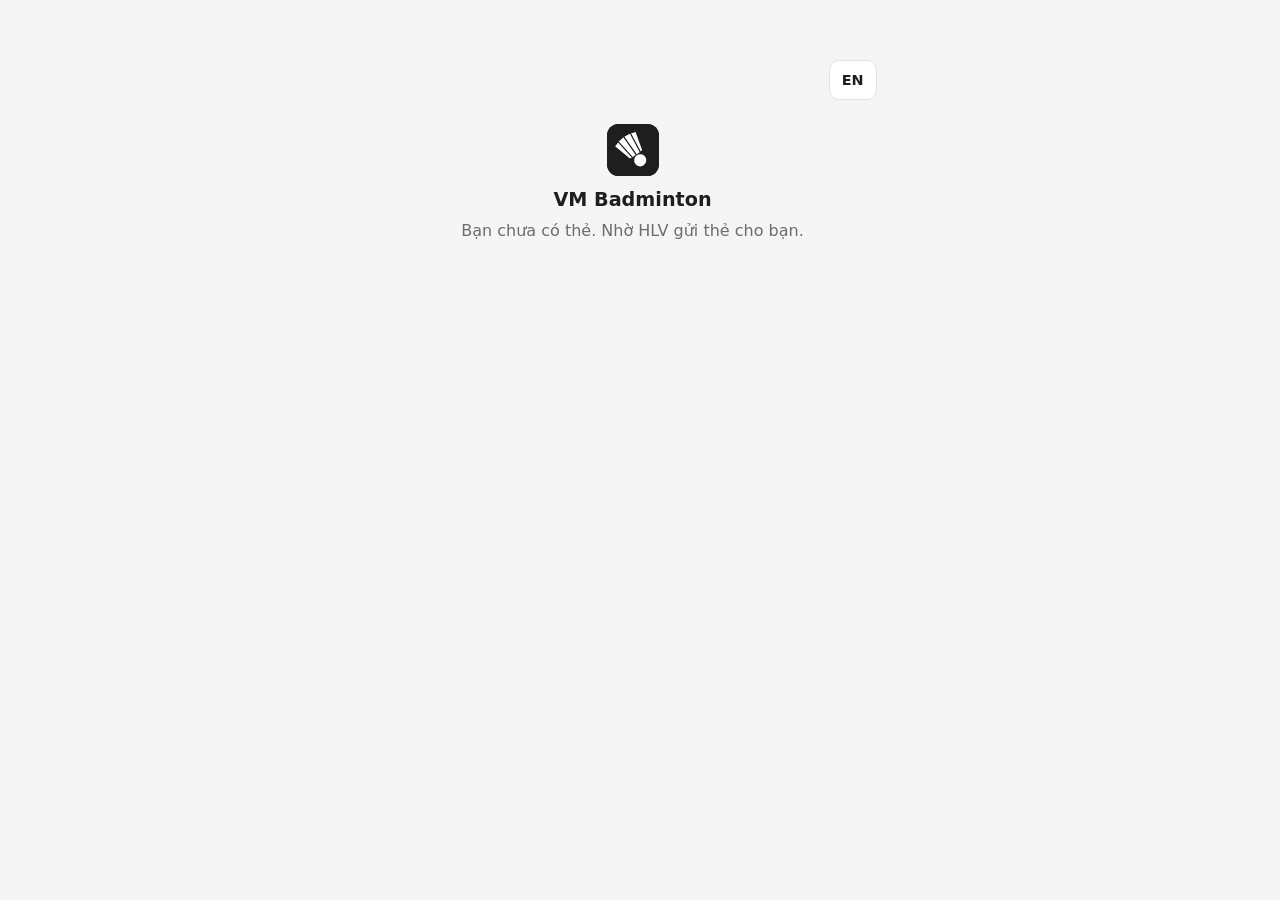
<file: index.html>
<!doctype html>
<html lang="vi">
<head>
<meta charset="utf-8">
<meta name="viewport" content="width=device-width, initial-scale=1, viewport-fit=cover">
<meta name="robots" content="noindex">
<meta name="referrer" content="no-referrer">
<meta http-equiv="Content-Security-Policy" content="default-src 'none'; script-src 'self'; style-src 'self' 'unsafe-inline'; img-src 'self' data: blob:; connect-src 'none'; form-action 'none'; base-uri 'none'">
<title>VM Badminton</title>
<script src="assets/theme-boot.js"></script>
<link rel="icon" href="assets/logo.svg">
<link rel="apple-touch-icon" href="assets/apple-touch-icon.png">
<meta name="theme-color" content="#1e1e1e">
<link rel="stylesheet" href="assets/base.css">
<link rel="stylesheet" href="assets/calendar.css">
<link rel="stylesheet" href="assets/student.css">
</head>
<body>
<main class="wrap-col" id="app"></main>
<div id="toast-root" class="toast-root"></div>
<script src="assets/core.js"></script>
<script src="assets/store.js"></script>
<script src="assets/ui.js"></script>
<script src="assets/student-i18n.js"></script>
<script src="assets/student.js"></script>
</body>
</html>
</file>
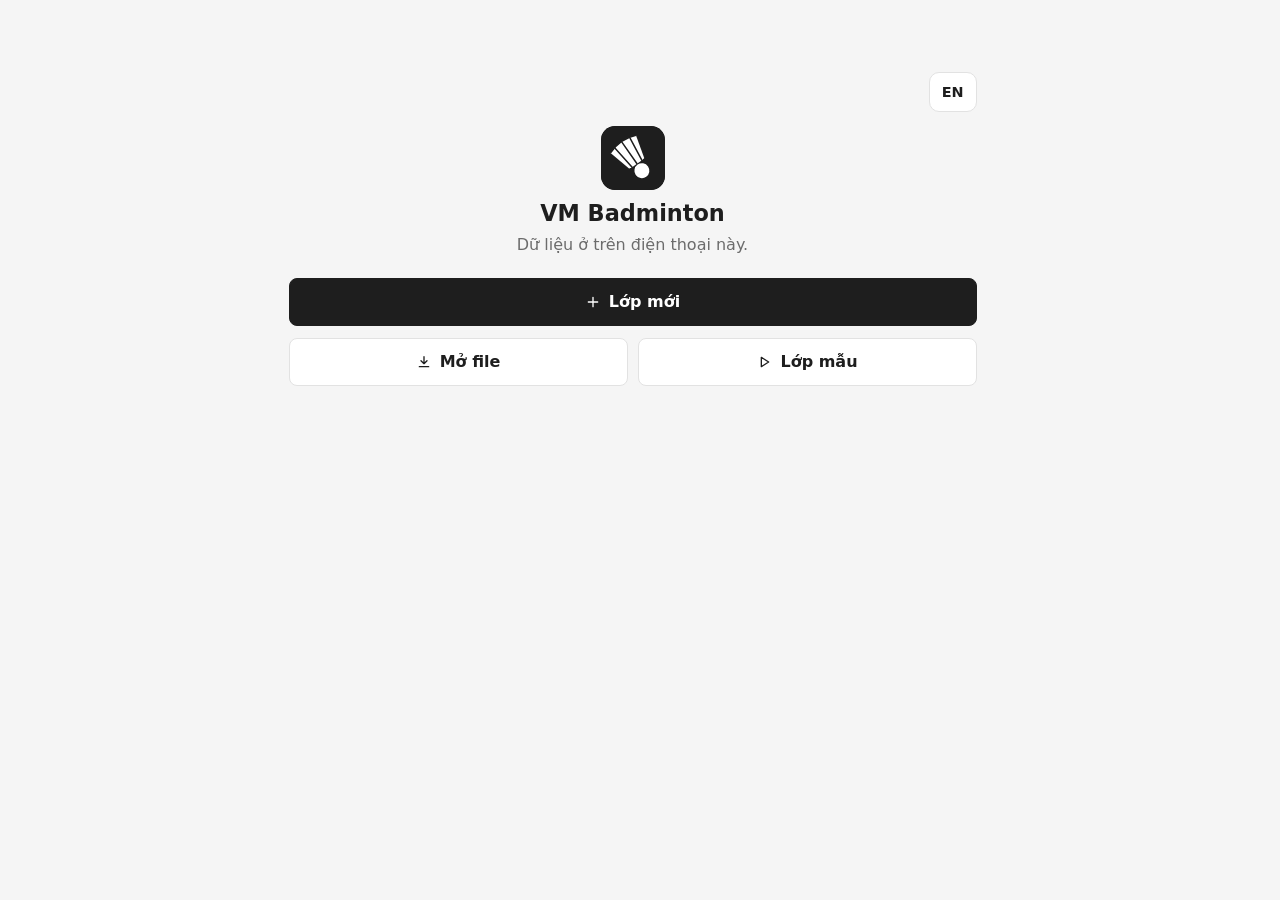
<file: admin/index.html>
<!doctype html>
<html lang="vi">
<head>
<meta charset="utf-8">
<meta name="viewport" content="width=device-width, initial-scale=1, viewport-fit=cover">
<meta name="robots" content="noindex">
<meta name="referrer" content="no-referrer">
<meta http-equiv="Content-Security-Policy" content="default-src 'none'; script-src 'self'; style-src 'self' 'unsafe-inline'; img-src 'self' data: blob:; manifest-src 'self'; connect-src 'none'; form-action 'none'; base-uri 'none'">
<title>VM Badminton | Coach</title>
<script src="../assets/theme-boot.js"></script>
<link rel="icon" href="../assets/logo.svg">
<link rel="apple-touch-icon" href="../assets/apple-touch-icon.png">
<link rel="manifest" href="manifest.webmanifest">
<meta name="theme-color" content="#1e1e1e">
<meta name="apple-mobile-web-app-capable" content="yes">
<meta name="apple-mobile-web-app-title" content="VM Badminton">
<link rel="stylesheet" href="../assets/base.css">
<link rel="stylesheet" href="../assets/calendar.css">
<link rel="stylesheet" href="../assets/admin.css">
</head>
<body>
<main class="wrap-col wide" id="app"></main>
<div id="toast-root" class="toast-root"></div>
<script src="../assets/core.js"></script>
<script src="../assets/sample.js"></script>
<script src="../assets/store.js"></script>
<script src="../assets/ui.js"></script>
<script src="../assets/admin-i18n.js"></script>
<script src="../assets/admin-setup.js"></script>
<script src="../assets/admin.js"></script>
</body>
</html>
</file>
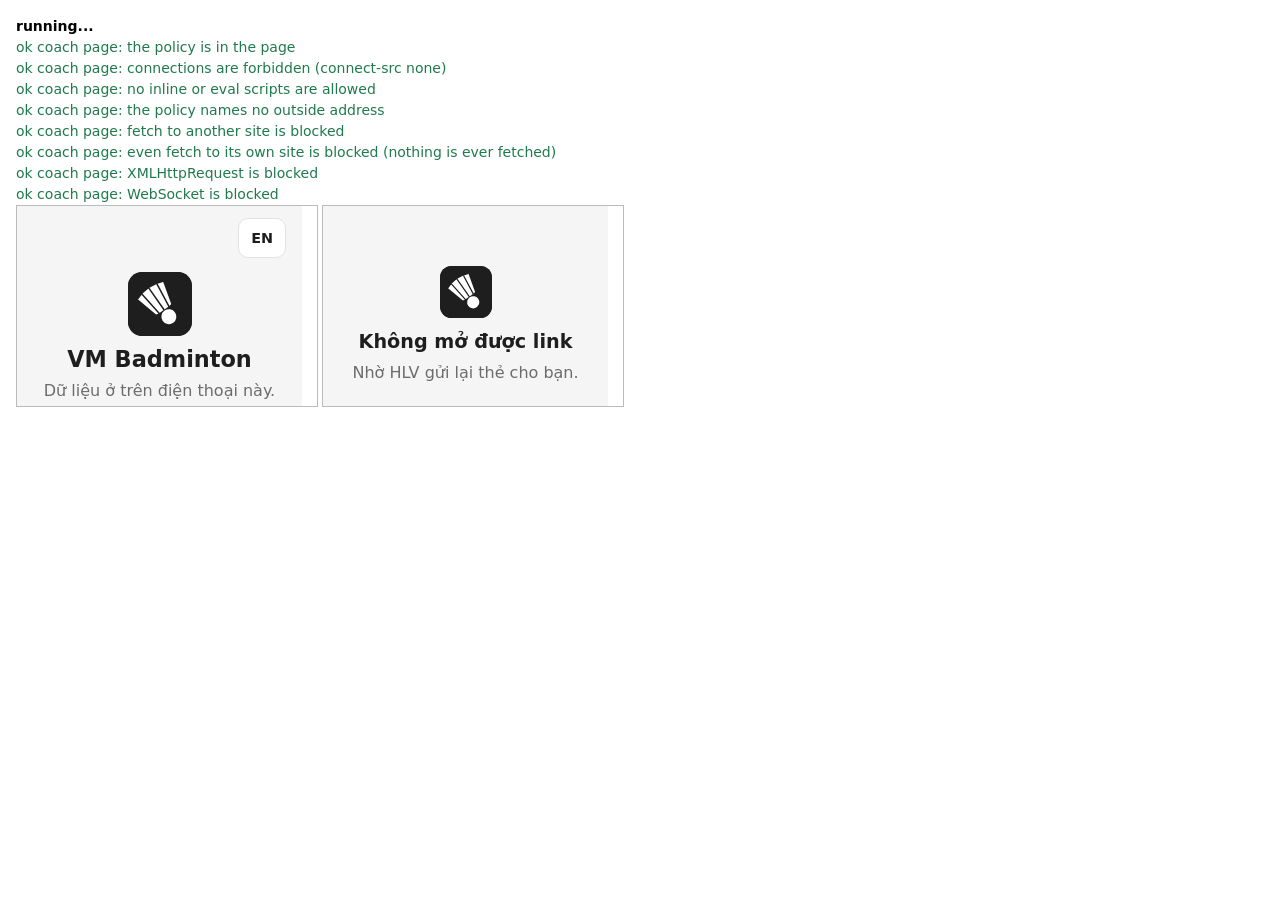
<file: tests/csp-check.html>
<!doctype html>
<html lang="en">
<head>
<meta charset="utf-8">
<title>CSP check</title>
<!-- Does the page's security policy really stop it sending data out?
     It loads the real admin page and the real card page in frames, then tries every way a page can reach the network
     FROM INSIDE those frames (so their own policy applies). Every attempt must be blocked.
     Serve the repository root, open /tests/csp-check.html, and wait for "CSP CHECK: ... passed". -->
<style>body{font:14px/1.5 system-ui,sans-serif;margin:16px}.ok{color:#1f7a4d}.bad{color:#b73428;font-weight:700}iframe{width:300px;height:200px;border:1px solid #bbb}</style>
</head>
<body>
<b id="sum">running...</b>
<div id="out"></div>
<div><iframe id="f-admin" src="../admin/"></iframe> <iframe id="f-card" src="../?today=2026-11-05#c=x"></iframe></div>
<script>
(function () {
  var sleep = function (ms) { return new Promise(function (r) { setTimeout(r, ms); }); };
  var out = document.getElementById('out'), pass = 0, fail = 0;
  function line(ok, text) { var d = document.createElement('div'); d.className = ok ? 'ok' : 'bad'; d.textContent = (ok ? 'ok    ' : 'FAIL  ') + text; out.appendChild(d); ok ? pass++ : fail++; }
  function blocked(p) { return p.then(function () { return false; }, function () { return true; }); }
  /* resolves true when the attempt is refused: a rejection, an error event, or nothing loading */
  function viaEvent(make) { return new Promise(function (res) { var done = false, end = function (v) { if (!done) { done = true; res(v); } }; make(function () { end(false); }, function () { end(true); }); setTimeout(function () { end(true); }, 2500); }); }

  async function check(name, w) {
    var d = w.document, viol = [];
    d.addEventListener('securitypolicyviolation', function (e) { viol.push(e.effectiveDirective); });
    var meta = d.querySelector('meta[http-equiv="Content-Security-Policy"]');
    line(!!meta, name + ': the policy is in the page');
    var policy = meta ? meta.content : '';
    line(/connect-src 'none'/.test(policy) && /default-src 'none'/.test(policy), name + ': connections are forbidden (connect-src none)');
    line(!/unsafe-inline/.test((policy.match(/script-src[^;]*/) || [''])[0]) && !/unsafe-eval/.test(policy), name + ': no inline or eval scripts are allowed');
    line(!/https?:/.test(policy) && !/\*/.test(policy), name + ': the policy names no outside address');
    line(await blocked(w.fetch('https://example.com/')), name + ': fetch to another site is blocked');
    line(await blocked(w.fetch(location.origin + '/assets/base.css')), name + ': even fetch to its own site is blocked (nothing is ever fetched)');
    line(await blocked(new Promise(function (ok, no) { var x = new w.XMLHttpRequest(); x.open('GET', 'https://example.com/'); x.onload = ok; x.onerror = no; x.send(); })), name + ': XMLHttpRequest is blocked');
    var ws = true; try { var s = new w.WebSocket('wss://example.com/'); ws = await viaEvent(function (okf, no) { s.onopen = okf; s.onerror = no; s.onclose = no; }); } catch (e) { ws = true; }
    line(ws, name + ': WebSocket is blocked');
    /* sendBeacon says "queued" and is stopped afterwards, so look for the browser's report instead of the return value */
    var cs = function () { return viol.filter(function (v) { return v === 'connect-src'; }).length; }, before = cs();
    try { w.navigator.sendBeacon('https://example.com/', 'x'); } catch (e) { /* blocked */ } await sleep(400);
    line(cs() > before, name + ': sendBeacon is stopped');
    line(await viaEvent(function (okf, no) { var i = new w.Image(); i.onload = okf; i.onerror = no; i.src = 'https://example.com/x.png'; }), name + ': an image from another site does not load (no tracking pixel)');
    line(await viaEvent(function (okf, no) { var s = d.createElement('script'); s.onload = okf; s.onerror = no; s.src = 'https://example.com/x.js'; d.head.appendChild(s); }), name + ': a script from another site does not load');
    w.__x = 0; var s2 = d.createElement('script'); s2.textContent = 'window.__x = 1'; d.head.appendChild(s2); await sleep(100);
    line(w.__x === 0, name + ': an injected inline script does not run');
    var f = d.createElement('form'); f.action = 'https://example.com/'; f.method = 'post'; d.body.appendChild(f); try { f.submit(); } catch (e) { /* blocked */ } await sleep(300);
    line(viol.indexOf('form-action') >= 0, name + ': a form cannot post out');
    line(viol.length >= 6, name + ': the browser reported the blocked attempts (' + viol.length + ')');
  }
  (async function () {
    await sleep(1500);
    await check('coach page', document.getElementById('f-admin').contentWindow);
    await check('card page', document.getElementById('f-card').contentWindow);
    var s = 'CSP CHECK: ' + pass + ' passed' + (fail ? ', ' + fail + ' FAILED' : '');
    document.getElementById('sum').textContent = s; document.title = s; window.__csp = { pass: pass, fail: fail };
  })();
})();
</script>
</body>
</html>
</file>
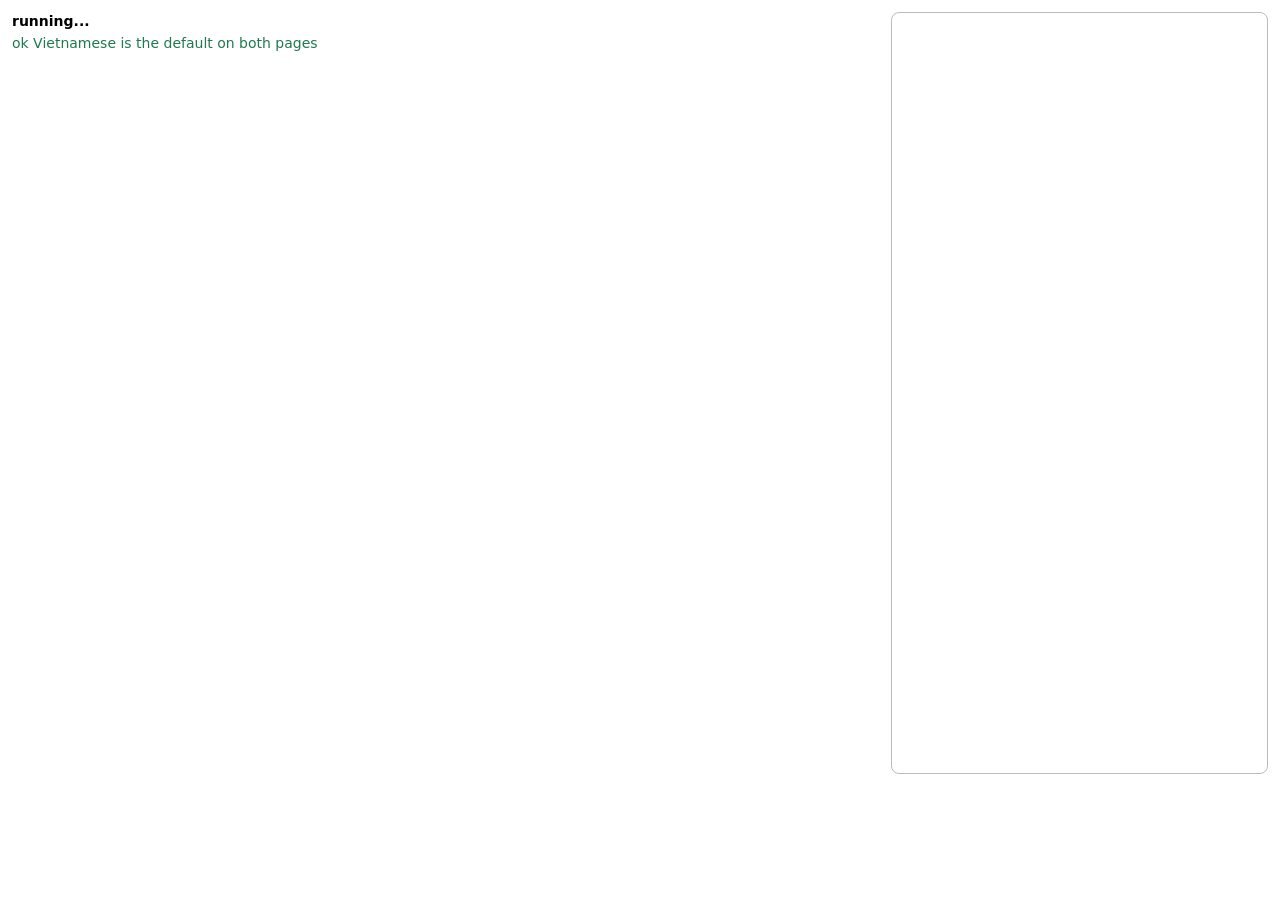
<file: tests/ui-tests.html>
<!doctype html>
<html lang="en">
<head>
<meta charset="utf-8">
<meta name="viewport" content="width=device-width, initial-scale=1">
<title>UI tests</title>
<!-- Screen tests. They drive the real admin and student pages inside a phone-sized frame (and one laptop-sized frame).
     Run: serve the repository root with any static server, open /tests/ui-tests.html, wait for "UI TESTS: ... passed".
     It clears this site's saved data in the browser first, so use a private window or a spare browser profile.
     The pages open in Vietnamese by default; most tests switch to English first so they can read the text. -->
<style>
  body { font: 14px/1.4 system-ui, sans-serif; margin: 12px; display: flex; gap: 16px; align-items: flex-start; }
  #out { flex: 1; min-width: 320px; } #out div { padding: 2px 0; } .ok { color: #1f7a4d; } .bad { color: #b73428; font-weight: 700; }
  #frames iframe { border: 1px solid #bbb; border-radius: 8px; }
</style>
</head>
<body>
<div id="out"><b id="sum">running...</b></div>
<div id="frames"></div>
<script src="../assets/core.js"></script>
<script src="../assets/store.js"></script>
<script src="../assets/sample.js"></script>
<script>
(function () {
  var sleep = function (ms) { return new Promise(function (r) { setTimeout(r, ms); }); };
  var tests = [], res = { passed: 0, failed: 0, results: [] };
  function test(name, fn) { tests.push([name, fn]); }
  function ok(c, msg) { if (!c) throw new Error(msg || 'assertion failed'); }
  function eq(a, b, msg) { if (JSON.stringify(a) !== JSON.stringify(b)) throw new Error((msg || 'not equal') + ': ' + JSON.stringify(a) + ' vs ' + JSON.stringify(b)); }
  var q = function (w, s) { return w.document.querySelector(s); }, qa = function (w, s) { return [].slice.call(w.document.querySelectorAll(s)); };
  var txt = function (w, s) { var e = q(w, s); return e ? e.innerText.replace(/\s+/g, ' ').trim() : ''; };
  async function click(w, s) { var e = typeof s === 'string' ? q(w, s) : s; if (!e) throw new Error('missing ' + s); if (e.disabled) throw new Error('disabled ' + s); e.click(); await sleep(140); }
  async function type(w, s, v, ev) { var e = q(w, s); e.value = v; e.dispatchEvent(new Event(ev || 'input', { bubbles: true })); await sleep(90); }
  async function frame(url, width) {
    var f = document.createElement('iframe'); f.style.cssText = 'width:' + (width || 375) + 'px;height:760px';
    document.getElementById('frames').replaceChildren(f); f.src = url;
    await new Promise(function (r) { f.onload = r; });
    for (var i = 0; i < 60 && !f.contentWindow.document.querySelector('.hdr, .start, .top, .wzv, [style*="padding:60px"]'); i++) await sleep(100);   // wait until the page has drawn
    if (url.indexOf('#c=') >= 0) for (i = 0; i < 40 && !localStorage.getItem('bc_card'); i++) await sleep(100);   // the page remembers the card once it has been read
    await sleep(250); return f.contentWindow;
  }
  /* wipe everything, then choose the language the test reads in (default: English; pass 'vi' for the real default) */
  function wipe(lang) { BC.otherTab = false; try { localStorage.clear(); if (lang !== 'vi') { localStorage.setItem('bc_admin_lang', 'en'); localStorage.setItem('bc_lang', 'en'); } } catch (e) { /* ignore */ } }
  /* a saved class in the browser, so the admin page opens straight into it */
  function saveClass(build) {
    BC.otherTab = false; BC.blank(); BC.today = '2026-11-05'; var out = build() || {}; BC.meta = { sample: false, setup: true };
    BC.autosave(); BC.markBackedUp(); return out;
  }
  function two() { var a = BC.addStudent({ name: 'John', type: 'fixed', days: [2, 4], start: '2026-09-01' }), b = BC.addStudent({ name: 'Jane', type: 'fixed', days: [2], start: '2026-09-01' }); [a, b].forEach(function (s) { BC.setPaid(s.id, '2026-11', true); }); return { a: a, b: b }; }
  /* the pages run on a fixed day, so the tests do not depend on the real date */
  var ADMIN = '../admin/?today=2026-11-05&save=1', CARD = '../?today=2026-11-05';
  var wizText = 'Lan\nMinh\nHung\nThao\nQuang';
  var pageOpen = function (w) { return !!q(w, '.sheet.page'); };

  /* ================= language and look ================= */
  test('Vietnamese is the default on both pages', async function () {
    wipe('vi'); var w = await frame(ADMIN); ok(/Lớp mới/.test(txt(w, '.start')), txt(w, '.start')); eq(w.document.documentElement.lang, 'vi');
    var o = saveClass(two); var l = await BC.cardLink(o.a.id, 'x'); var s = await frame(CARD + l.slice(l.indexOf('#')));
    eq(s.document.documentElement.lang, 'vi'); ok(/Học phí/.test(txt(s, '#app')), txt(s, '#app'));
  });
  test('the language can be switched, and the choice is remembered', async function () {
    wipe('vi'); saveClass(two); var w = await frame(ADMIN); await click(w, '[data-tab="more"]'); await click(w, '[data-lang="en"]');
    ok(/My data/.test(txt(w, '#view')), txt(w, '#view')); w = await frame(ADMIN); eq(w.document.documentElement.lang, 'en');
  });
  test('no theme or language buttons in the headers: the system theme is followed, language lives in More', async function () {
    wipe(); saveClass(two); var w = await frame(ADMIN);
    ok(!q(w, '.top .themebtn') && !q(w, '.top [data-lang]'), 'header is only logo, title and the save icon');
    var o = BC.students[0], l = await BC.cardLink(o.id, 'x'); var s = await frame(CARD + l.slice(l.indexOf('#')));
    ok(!q(s, '.hdr .themebtn'), 'no theme button on the card'); ok(q(s, '.hdr .langbtn'), 'one small language button on the card');
  });
  test('the words Coach and Student do not label the pages', async function () {
    wipe(); saveClass(two); var w = await frame(ADMIN); ok(!/\bCoach\b/.test(txt(w, '.top')), txt(w, '.top'));
    var l = await BC.cardLink(BC.students[0].id, 'x'); var s = await frame(CARD + l.slice(l.indexOf('#'))); ok(!/\bStudent\b/.test(txt(s, '.hdr')), txt(s, '.hdr'));
  });
  test('navigation is icons only, each with a name for screen readers', async function () {
    wipe(); saveClass(two); var w = await frame(ADMIN); var b = qa(w, '.nav button');
    eq(b.length, 5); ok(b.every(function (x) { return x.innerText.replace(/\s+/g, '').replace(/\d/g, '') === '' && x.getAttribute('aria-label'); }), 'no text, but a name');
  });
  test('on a laptop the icon bar moves to the top and the page stays one centred column', async function () {
    wipe(); saveClass(two); var w = await frame(ADMIN, 1100); var r = q(w, '.nav').getBoundingClientRect();
    ok(r.top < 80 && r.height < 80, 'bar at the top: ' + r.top + ',' + r.height); var c = q(w, '.wrap-col').getBoundingClientRect(); ok(c.width <= 722 && c.left > 100, 'one centred column');
  });
  test('the app can be renamed: the class name is a setting and every sent card becomes out of date', async function () {
    wipe(); var o = saveClass(two); BC.markCardSent(o.a.id); BC.markCardSent(o.b.id); BC.autosave();
    var w = await frame(ADMIN); await click(w, '[data-tab="more"]'); await click(w, '[data-a="sub"][data-x="settings"]'); await sleep(150);
    await type(w, '[data-k="page_title"]', 'VM Badmington Club', 'change'); await sleep(200);
    ok(/VM Badmington Club/.test(txt(w, '.top h1')), 'header follows'); eq(w.BC.config.page_title, 'VM Badmington Club');
    await click(w, '[data-tab="students"]'); ok(/2 cards to send/.test(txt(w, '#view')), txt(w, '#view'));
  });

  /* ================= coach: first run ================= */
  test('first run: one main button and two quiet ones', async function () {
    wipe(); var w = await frame(ADMIN);
    eq(qa(w, '[data-wz]').map(function (b) { return b.getAttribute('data-wz'); }), ['new', 'open', 'sample']); ok(!q(w, '.top'), 'no app chrome before a class exists');
    ok(q(w, '[data-wz="new"]').classList.contains('primary') && !q(w, '[data-wz="open"]').classList.contains('primary'));
    ok(txt(w, '.start').length < 120, 'almost no text: ' + txt(w, '.start'));
  });
  test('wizard: later steps stay dimmed until the earlier ones are complete', async function () {
    wipe(); var w = await frame(ADMIN); await click(w, '[data-wz="new"]');
    eq(qa(w, '.steps button').map(function (b) { return b.disabled; }), [false, false, true, true, true]);
    await click(w, '[data-wz="next"]');
    ok(q(w, '[data-wz="next"]').disabled, 'Next is dimmed with no names');
    ok(/Paste a name/.test(txt(w, '#wz-why')), 'reason is shown: ' + txt(w, '#wz-why'));
    ok(q(w, '[data-wz="go"][data-s="3"]').disabled, 'step 3 is locked');
    await type(w, '#wz-names', wizText); ok(!q(w, '[data-wz="next"]').disabled); ok(/5 students/.test(txt(w, '#wz-prev')));
    ok(txt(w, '#wz-why') === '', 'nothing to say once it is fine');
    ok(!q(w, '[data-wz="go"][data-s="3"]').disabled, 'step 3 opens');
  });
  test('wizard: the layout does not move when Next switches between dimmed and ready', async function () {
    wipe(); var w = await frame(ADMIN); await click(w, '[data-wz="new"]'); await click(w, '[data-wz="next"]');
    var r = function (s) { var b = q(w, s).getBoundingClientRect(); return [b.top, b.left, b.width, b.height].join(); };
    var before = [r('#wz-bar'), r('[data-wz="next"]'), r('[data-wz="back"]'), r('.wz-h')];
    await type(w, '#wz-names', wizText);
    eq([r('#wz-bar'), r('[data-wz="next"]'), r('[data-wz="back"]'), r('.wz-h')], before);
  });
  test('wizard: numbers stop at their limits and the two fees cannot cross', async function () {
    wipe(); var w = await frame(ADMIN); await click(w, '[data-wz="new"]');
    var outs = function () { return qa(w, '.stepper output').map(function (o) { return o.textContent.replace(/\D/g, ''); }).map(Number); };
    for (var i = 0; i < 90 && !q(w, '[data-k="fee2"][data-d="-1"]').disabled; i++) q(w, '[data-k="fee2"][data-d="-1"]').click();
    await sleep(60); var o = outs(); eq(o[2], o[1], 'the 2-day fee stops at the 1-day fee');
    ok(q(w, '[data-k="fee1"][data-d="1"]').disabled, 'the 1-day fee cannot go above it');
    for (i = 0; i < 20 && !q(w, '[data-k="courts"][data-d="1"]').disabled; i++) q(w, '[data-k="courts"][data-d="1"]').click();
    eq(outs()[0], BC.LIMITS.courts, 'courts stop at the limit');
  });
  test('wizard: the last class day cannot be switched off, and end times only follow the start', async function () {
    wipe(); var w = await frame(ADMIN); await click(w, '[data-wz="new"]');
    var on = qa(w, '[data-wz="day"]').filter(function (b) { return b.getAttribute('aria-pressed') === 'true'; });
    for (var i = 0; i < on.length - 1; i++) { qa(w, '[data-wz="day"]').filter(function (b) { return b.getAttribute('aria-pressed') === 'true' && !b.disabled; })[0].click(); await sleep(60); }
    var last = qa(w, '[data-wz="day"]').filter(function (b) { return b.getAttribute('aria-pressed') === 'true'; });
    eq(last.length, 1); ok(last[0].disabled, 'the last day is dimmed');
    var d = last[0].getAttribute('data-d'); await type(w, '#wz-s-' + d, '21:30', 'change');
    ok([].slice.call(q(w, '#wz-e-' + d).options).every(function (o) { return o.text > q(w, '#wz-s-' + d).value; }), 'every end time is after the start');
  });
  test('wizard: every student needs days or Flex before Next', async function () {
    wipe(); var w = await frame(ADMIN); await click(w, '[data-wz="new"]'); await click(w, '[data-wz="next"]');
    await type(w, '#wz-names', wizText); await click(w, '[data-wz="next"]');
    ok(q(w, '[data-wz="next"]').disabled); ok(/5 students need days/.test(txt(w, '#wz-why')), txt(w, '#wz-why'));
    await click(w, '[data-wz="allday"][data-d="2"]'); ok(!q(w, '[data-wz="next"]').disabled);
    await click(w, '[data-wz="flex"][data-i="0"]'); ok(q(w, '[data-wz="flex"][data-i="0"]').getAttribute('aria-pressed') === 'true');
    ok(qa(w, '[data-wz="sday"][data-i="0"]').every(function (b) { return b.getAttribute('aria-pressed') === 'false'; }), 'Flex clears the days');
    ok(!q(w, '[data-wz="next"]').disabled, 'a flexible student needs no days');
    await click(w, '[data-wz="sday"][data-i="0"][data-d="2"]'); ok(q(w, '[data-wz="flex"][data-i="0"]').getAttribute('aria-pressed') === 'false', 'a day clears Flex');
  });
  test('wizard: Finish stays dimmed until the file is saved or skipped on purpose, then the class opens', async function () {
    wipe(); var w = await frame(ADMIN); await click(w, '[data-wz="new"]'); await click(w, '[data-wz="next"]');
    await type(w, '#wz-names', wizText); await click(w, '[data-wz="next"]'); await click(w, '[data-wz="allday"][data-d="2"]');
    await click(w, '[data-wz="next"]'); await click(w, '[data-wz="paid"][data-i="0"]'); await click(w, '[data-wz="next"]');
    ok(q(w, '[data-wz="finish"]').disabled, 'Finish is dimmed'); ok(/Save, or skip/.test(txt(w, '#wz-why')));
    await click(w, '[data-wz="later"]'); await click(w, '.dialog [data-v="1"]');
    ok(!q(w, '[data-wz="finish"]').disabled, 'skipping on purpose opens Finish');
    await click(w, '[data-wz="finish"]'); await sleep(200);
    ok(q(w, '.top'), 'the class opens'); eq(w.BC.students.length, 5); ok(q(w, '.dchip').classList.contains('primary'), 'the save icon asks for a save');
  });
  test('wizard: back from step 1 returns to the start screen and nothing is saved', async function () {
    wipe(); var w = await frame(ADMIN); await click(w, '[data-wz="new"]'); await click(w, '[data-wz="back"]');
    ok(q(w, '[data-wz="new"]')); ok(!localStorage.getItem('bc_data'));
  });

  /* ================= coach: pages, add student, settings, data ================= */
  test('forms open as full pages with a back arrow, not as pop-ups', async function () {
    wipe(); saveClass(two); var w = await frame(ADMIN); await click(w, '[data-tab="students"]'); await click(w, '[data-a="addstu"]'); await sleep(250);
    ok(pageOpen(w), 'a full page'); ok(q(w, '.page-h [data-close]'), 'with a back arrow'); await click(w, '.page-h [data-close]'); ok(!q(w, '.sheet'), 'back closes it');
    await click(w, '[data-a="stu"]'); await sleep(250); ok(pageOpen(w), 'a student is a page'); await click(w, '.page-h [data-close]');
  });
  test('a quick action stays a small sheet, not a page', async function () {
    wipe(); saveClass(two); var w = await frame(ADMIN); await click(w, '[data-tab="sessions"]'); await click(w, '[data-a="toggle"]'); await click(w, '[data-a="nmday"]'); await sleep(250);
    ok(q(w, '.sheet') && !pageOpen(w), 'a bottom sheet');
  });
  test('add student: Save stays dimmed with a short reason, in the order she would fix them', async function () {
    wipe(); saveClass(two); var w = await frame(ADMIN); await click(w, '[data-tab="students"]'); await click(w, '[data-a="addstu"]'); await sleep(250);
    ok(q(w, '#as-save').disabled && /Type a name/.test(txt(w, '#as-why')));
    ok(qa(w, '#f-days .chip').every(function (b) { return b.disabled; }), 'days wait for a name');
    await type(w, '#f-name', 'jane'); ok(/Name already used/.test(txt(w, '#as-why')), 'repeat name, ignoring capitals');
    await type(w, '#f-name', 'Hoa'); ok(/Pick days or Flex/.test(txt(w, '#as-why'))); ok(qa(w, '#f-days .chip').every(function (b) { return !b.disabled; }));
    await click(w, '#f-days .chip'); ok(!q(w, '#as-save').disabled && txt(w, '#as-why') === '', 'ready says nothing');
    await type(w, '#f-start', '2030-01-01'); ok(q(w, '#as-save').disabled && /Date out of range/.test(txt(w, '#as-why')));
    eq(q(w, '#f-name').maxLength, BC.LIMITS.nameLen);
  });
  test('add student: Flex is a chip in the days row; it clears the days and a day clears it', async function () {
    wipe(); saveClass(two); var w = await frame(ADMIN); await click(w, '[data-tab="students"]'); await click(w, '[data-a="addstu"]'); await sleep(250);
    await type(w, '#f-name', 'Hoa'); await click(w, '#f-days .chip'); await click(w, '[data-flex]');
    ok(q(w, '[data-flex]').getAttribute('aria-pressed') === 'true'); ok(qa(w, '[data-day]').every(function (b) { return b.getAttribute('aria-pressed') === 'false'; }));
    ok(!q(w, '#as-save').disabled, 'Flex alone is enough'); await click(w, '#as-save'); await sleep(200);
    var s = w.BC.students.filter(function (x) { return x.name === 'Hoa'; })[0]; eq([s.type, s.days], ['flexible', []]);
  });
  test('add student: the field labels are one word and there are no hints', async function () {
    wipe(); saveClass(two); var w = await frame(ADMIN); await click(w, '[data-tab="students"]'); await click(w, '[data-a="addstu"]'); await sleep(250);
    eq(qa(w, '.field > .lbl').map(function (e) { return e.textContent; }), ['Name', 'Days', 'Start', 'Fee']); eq(qa(w, '.field > .hint').length, 0);
  });
  test('add student: a student can have their own fee, and it is used for the bill', async function () {
    wipe(); saveClass(two); var w = await frame(ADMIN); await click(w, '[data-tab="students"]'); await click(w, '[data-a="addstu"]'); await sleep(250);
    await type(w, '#f-name', 'Hoa'); await click(w, '#f-days .chip'); await type(w, '#f-fee', '1000000', 'change'); await click(w, '#as-save'); await sleep(200);
    var s = w.BC.students.filter(function (x) { return x.name === 'Hoa'; })[0]; eq(s.fee, 1000000); eq(w.BC.baseFee(s), 1000000);
  });
  test('add student: the first bill preview has room reserved, so Save does not jump', async function () {
    wipe(); saveClass(two); var w = await frame(ADMIN); await click(w, '[data-tab="students"]'); await click(w, '[data-a="addstu"]'); await sleep(250);
    var top = function () { return q(w, '#as-save').getBoundingClientRect().top; }, t0 = top();
    await type(w, '#f-name', 'Hoa'); await click(w, '#f-days .chip'); eq(top(), t0);
  });
  test('settings: a fee is clamped, the two fees never cross, the Zalo number keeps only digits', async function () {
    wipe(); saveClass(two); var w = await frame(ADMIN); await click(w, '[data-tab="more"]'); await click(w, '[data-a="sub"][data-x="settings"]'); await sleep(150);
    await type(w, '[data-k="fee_1day"]', '9999999', 'change'); eq(w.BC.config.fee_1day, w.BC.config.fee_2days, 'cannot go above the 2-day fee');
    await type(w, '[data-k="fee_2days"]', '1000', 'change'); ok(w.BC.config.fee_2days >= w.BC.config.fee_1day);
    await type(w, '[data-k="coach_zalo"]', '09ab12-34 5', 'change'); eq(w.BC.config.coach_zalo, '0912345');
  });
  test('settings: no "Default:" line under each setting, and the long texts are tucked under Messages', async function () {
    wipe(); saveClass(two); var w = await frame(ADMIN); await click(w, '[data-tab="more"]'); await click(w, '[data-a="sub"][data-x="settings"]'); await sleep(150);
    ok(!/Default:/.test(txt(w, '#view'))); ok(q(w, 'details.card') && !q(w, 'details.card').open);
  });
  test('timetable: adding Monday starts today and the rest of the app follows', async function () {
    wipe(); saveClass(function () { var o = two(); [0, 1, 3, 5, 6].forEach(function (d) { BC.timetable[d].on = false; }); return o; });
    var w = await frame(ADMIN); await click(w, '[data-tab="more"]'); await click(w, '[data-a="sub"][data-x="timetable"]'); await sleep(150);
    await click(w, '[data-a="ttsw"][data-x="1"]'); await sleep(200);
    ok(w.BC.classDay('2026-11-09') && !w.BC.classDay('2026-11-02'), 'Monday starts today, not before');
    ok(/starts today/i.test(txt(w, '#toast-root')), 'she is told: ' + txt(w, '#toast-root'));
  });
  test('timetable: switching a day off asks first and says who is affected; the last day stays on', async function () {
    wipe(); saveClass(function () { var o = two(); [0, 1, 3, 5, 6].forEach(function (d) { BC.timetable[d].on = false; }); return o; });
    var w = await frame(ADMIN); await click(w, '[data-tab="more"]'); await click(w, '[data-a="sub"][data-x="timetable"]'); await sleep(150);
    await click(w, '[data-a="ttsw"][data-x="4"]'); ok(/1 students have this as a regular day/.test(txt(w, '.dialog')), txt(w, '.dialog'));
    await click(w, '.dialog [data-v="0"]'); ok(w.BC.classDay('2026-11-12'), 'keeping it changes nothing');
    await click(w, '[data-a="ttsw"][data-x="4"]'); await click(w, '.dialog [data-v="1"]'); ok(!w.BC.classDay('2026-11-12'));
    ok(q(w, '[data-a="ttsw"][data-x="2"]').disabled, 'the last day is dimmed');
  });
  test('more: five rows with titles only; Cancel a session lives in Timetable, Videos in Scores', async function () {
    wipe(); saveClass(two); var w = await frame(ADMIN); await click(w, '[data-tab="more"]');
    eq(qa(w, '.menu .li').length, 5); ok(qa(w, '.menu .li').every(function (b) { return !b.querySelector('span.muted'); }), 'no subtitles');
    await click(w, '[data-a="sub"][data-x="timetable"]'); ok(q(w, '[data-x="cancel"]'));
    await click(w, '[data-a="back"]'); await click(w, '[data-a="sub"][data-x="scores"]'); ok(q(w, '[data-x="videos"]'));
  });
  test('my data: one word for saving; the icon and Start over follow whether the work is in a file', async function () {
    wipe(); saveClass(two); var w = await frame(ADMIN);
    ok(!q(w, '.dchip').classList.contains('primary'), 'saved'); eq(q(w, '.dchip').getAttribute('aria-label'), 'Save');
    await click(w, '[data-tab="payments"]'); await click(w, '[data-a="undopaid"]');
    ok(q(w, '.dchip').classList.contains('primary'), 'asks for a save'); await click(w, '.dchip'); ok(q(w, '[data-a="startover"]').disabled, 'Start over is dimmed'); ok(/Save a file first/.test(txt(w, '#view')));
    ok(!/Back up|Backup/i.test(txt(w, 'body')), 'no second word for saving');
    await click(w, '[data-a="savefile"]'); await sleep(250); ok(!q(w, '.dchip').classList.contains('primary')); ok(!q(w, '[data-a="startover"]').disabled);
  });
  test('my data: a short list, no paragraphs', async function () {
    wipe(); saveClass(two); var w = await frame(ADMIN); await click(w, '.dchip'); await sleep(100);
    eq(qa(w, '.menu .li').length, 4); ok(q(w, '[data-a="support"]'), 'a support copy is one tap away'); eq(qa(w, '#view p').length, 0); ok(txt(w, '#view').length < 160, txt(w, '#view'));
  });
  test('my data: a saved copy that was edited by hand is explained on the start screen', async function () {
    wipe(); saveClass(two); var f = JSON.parse(localStorage.getItem('bc_data')); f.data.students[0].name = 'X'; localStorage.setItem('bc_data', JSON.stringify(f));
    var w = await frame(ADMIN); ok(q(w, '.start') && txt(w, '.why[role=alert]').length > 10, txt(w, '.start'));
  });
  test('a sample class opens with a banner, and no save nag or card nag', async function () {
    wipe(); var w = await frame(ADMIN); await click(w, '[data-wz="sample"]'); await sleep(200);
    ok(q(w, '.sample-bar')); ok(!q(w, '.dchip'), 'no save icon on a sample class: nothing to save'); ok(!/cards to send/.test(txt(w, '#view')), 'no card nag in the sample');
  });
  test('payments: no instruction line, no code on the rows, a late tag only where it is late', async function () {
    wipe(); saveClass(function () { var o = two(); BC.setPaid(o.a.id, '2026-11', false); BC.today = '2026-11-09'; return o; });
    var w = await frame(ADMIN); w.BC.today = '2026-11-09'; await click(w, '[data-tab="payments"]'); await sleep(100);
    ok(!/Check your bank/.test(txt(w, '#view'))); ok(!/VM0/.test(txt(w, '#view')), 'no payment code on the row'); ok(/Late/.test(txt(w, '.li.pay')), 'late shows');
    ok(q(w, '[data-a="pm"][data-x="1"]').disabled, 'cannot go to a future month');
  });

  /* ================= coach: cards ================= */
  test('send card: the coach sees which cards are missing or out of date, and copying one clears it', async function () {
    wipe(); saveClass(two); var w = await frame(ADMIN); await click(w, '[data-tab="students"]');
    ok(/2 cards to send/.test(txt(w, '#view')), txt(w, '#view'));
    await click(w, '[data-a="cards"]'); await sleep(150); ok(pageOpen(w), 'a page'); eq(qa(w, '.sheet [data-cc]').length, 2); ok(qa(w, '.sheet p').length === 0, 'no paragraph');
    await click(w, '.sheet [data-cc]'); await sleep(900);
    ok(/1 card to send/.test(txt(w, '.sheet')), txt(w, '.sheet'));
    qa(w, '.sheet [data-cc]').filter(function (b) { return /Copy message/.test(b.textContent); }).forEach(function (b) { b.click(); }); await sleep(900);
    ok(/All cards are up to date/.test(txt(w, '.sheet'))); await click(w, '.sheet [data-close]'); await sleep(250);
    ok(!/cards? to send/.test(txt(w, '#view')), 'the banner is gone');
  });
  test('send card: the rows keep their place while cards are marked as sent', async function () {
    wipe(); saveClass(two); var w = await frame(ADMIN); await click(w, '[data-tab="students"]'); await click(w, '[data-a="cards"]'); await sleep(200);
    var names = function () { return qa(w, '.sheet .hist b').map(function (b) { return b.textContent; }); }, before = names();
    await click(w, '.sheet [data-cc]'); await sleep(900); eq(names(), before);
  });
  test('send card: a change makes that one student\'s card out of date again, and the page says so', async function () {
    wipe(); var o = saveClass(two); BC.markCardSent(o.a.id); BC.markCardSent(o.b.id); BC.autosave();
    var w = await frame(ADMIN); await click(w, '[data-tab="students"]'); ok(!/cards? to send/.test(txt(w, '#view')));
    w.BC.skip(o.a.id, '2026-11-17'); await click(w, '[data-tab="sessions"]'); await click(w, '[data-tab="students"]');
    ok(/1 card to send/.test(txt(w, '#view')), txt(w, '#view'));
    var john = qa(w, '[data-a="stu"]').filter(function (b) { return /John/.test(b.textContent); })[0]; await click(w, john); await click(w, '#st-card'); await sleep(900);
    ok(/Something changed since/.test(txt(w, '.sheet')), txt(w, '.sheet')); ok(!q(w, '.sheet .msgbox'), 'the message is not shown, only copied');
  });
  test('send card: Preview opens the card and it carries only that student', async function () {
    wipe(); var o = saveClass(two); var link = await BC.cardLink(o.b.id, location.origin + '/');
    var s = await frame(CARD + link.slice(link.indexOf('#'))); ok(/Jane/.test(txt(s, '.hdr')), txt(s, '.hdr'));
    ok(!/John/.test(s.document.body.innerHTML), 'no other student on the page');
  });

  /* ================= student card ================= */
  async function cardPage(sid, today) { var keep = BC.today; if (today) BC.today = today; var l = await BC.cardLink(sid, 'x'); BC.today = keep; return CARD + l.slice(l.indexOf('#')); }
  test('card: only the calendar, no title, no Key, no counters, and the header is one line', async function () {
    wipe(); var o = saveClass(two); var w = await frame(await cardPage(o.a.id));
    ok(!q(w, '[data-legend]') && !q(w, '.kpis') && !q(w, '.card-h'), 'no Key, counters or title'); ok(q(w, '.cal-grid'));
    ok(/John/.test(txt(w, '.me')) && /5 Nov/.test(txt(w, '.me')), txt(w, '.me')); eq(qa(w, '.hdr .me').length, 1);
  });
  test('card: the rows are Skills, Fees, Rules; a Break row only when there is a break', async function () {
    wipe(); var o = saveClass(function () { var x = two(); BC.scores[x.a.id] = [{ date: '2026-10-28', v: { smash: 6, net: 7, footwork: 4, defense: 6, serve: 7, stamina: 5 } }]; return x; });
    var w = await frame(await cardPage(o.a.id)); eq(qa(w, '.menu-row').map(function (b) { return b.getAttribute('data-act'); }), ['skills', 'fees', 'rules']);
    BC.addBreak(o.a.id, '2026-11-16', '2026-11-29'); w = await frame(await cardPage(o.a.id)); eq(qa(w, '.menu-row').map(function (b) { return b.getAttribute('data-act'); }), ['skills', 'fees', 'breaks', 'rules']);
  });
  test('card: Skills shows the polygon with its numbers and the change, a focus, and no repeated table', async function () {
    wipe(); var o = saveClass(function () { var x = two(); BC.scores[x.a.id] = [{ date: '2026-08-29', v: { smash: 5, net: 4, footwork: 3, defense: 5, serve: 6, stamina: 4 } }, { date: '2026-10-28', v: { smash: 6, net: 5, footwork: 4, defense: 6, serve: 7, stamina: 5 } }]; return x; });
    var w = await frame(await cardPage(o.a.id)); await click(w, '[data-act="skills"]'); await sleep(250);
    ok(pageOpen(w), 'a page'); ok(q(w, '.radar'), 'polygon'); ok(!q(w, '.skills'), 'no table repeating the numbers'); ok(/focus/i.test(txt(w, '.sheet')), txt(w, '.sheet'));
    ok(!/Weakest|Yếu nhất/.test(txt(w, '.sheet') + txt(w, '#app')), 'no negative word'); ok(/\+1/.test(q(w, '.radar').textContent), 'the change shows on the polygon: ' + q(w, '.radar').textContent);
  });
  test('card: with no credit, a day that is not theirs says so and offers an extra lesson, not a make-up', async function () {
    wipe(); var o = saveClass(two); var w = await frame(await cardPage(o.b.id));
    await click(w, '[data-nav="1"]'); await click(w, '[data-iso="2026-12-10"]'); await sleep(250);
    var t = txt(w, '.sheet'); ok(/No make-up left/i.test(t) && /Extra lesson/i.test(t) && !/Make-up here/i.test(t), t);
  });
  test('card: with a credit, the same day offers a make-up and says nothing about rules', async function () {
    wipe(); var o = saveClass(function () { var x = two(); BC.skip(x.b.id, '2026-11-17'); return x; }); var w = await frame(await cardPage(o.b.id));
    await click(w, '[data-iso="2026-11-14"]'); await sleep(250);
    var t = txt(w, '.sheet'); ok(/Make-up here/i.test(t) && !/No make-up/i.test(t), t);
  });
  test('card: the buttons are the action itself, with a chat icon', async function () {
    wipe(); var o = saveClass(two); var w = await frame(await cardPage(o.a.id)); await click(w, '[data-iso="2026-11-17"]'); await sleep(250);
    eq(txt(w, '[data-ask]'), 'Skip this lesson'); ok(q(w, '[data-ask] svg'));
  });
  test('card: a card shows the day and time it was made', async function () {
    wipe(); var o = saveClass(two); var w = await frame(await cardPage(o.a.id)); ok(/5 Nov, \d\d:\d\d/.test(txt(w, '.me')), txt(w, '.me'));
  });
  test('card: an old card says it is old, in a few words', async function () {
    wipe(); var o = saveClass(two); var w = await frame(await cardPage(o.a.id, '2026-10-20')); ok(/Old card/.test(txt(w, '.banner')), txt(w, '#app')); ok(txt(w, '.banner').length < 60);
  });
  test('card: there is no welcome pop-up; the page just opens', async function () {
    wipe('vi'); var o = saveClass(two); var w = await frame(await cardPage(o.a.id)); ok(!q(w, '.sheet'), 'nothing in the way');
  });
  test('two cards: opening an OLD link after a newer one keeps the newer card and tells the student', async function () {
    wipe(); var o = saveClass(two); var oldL = await cardPage(o.a.id); BC.skip(o.a.id, '2026-11-17'); var newL = await cardPage(o.a.id);
    var w = await frame(newL); var kept = localStorage.getItem('bc_card');
    ok(kept && newL.endsWith(kept), 'the new card is remembered');
    w = await frame(oldL);
    eq(localStorage.getItem('bc_card'), kept, 'the newer card is still the one kept');
    ok(/older card/i.test(txt(w, '.banner')), 'she is told: ' + txt(w, '#app')); eq(q(w, '[data-iso="2026-11-17"]').className.indexOf('skipped') >= 0, true, 'the newer card is the one drawn');
  });
  test('two cards: opening the newer link after an older one replaces it', async function () {
    wipe(); var o = saveClass(two); var oldL = await cardPage(o.a.id); BC.skip(o.a.id, '2026-11-17'); var newL = await cardPage(o.a.id);
    await frame(oldL); var w = await frame(newL); ok(newL.endsWith(localStorage.getItem('bc_card'))); ok(q(w, '[data-iso="2026-11-17"]').className.indexOf('skipped') >= 0);
  });
  test('two cards: reopening the bare address shows the newest card', async function () {
    wipe(); var o = saveClass(two); var oldL = await cardPage(o.a.id); BC.skip(o.a.id, '2026-11-17'); var newL = await cardPage(o.a.id);
    await frame(newL); await frame(oldL); var kept = localStorage.getItem('bc_card'); var w = await frame(CARD);
    ok(q(w, '[data-iso="2026-11-17"]').className.indexOf('skipped') >= 0, 'bare address = newest card; keptIsNew=' + newL.endsWith(kept));
  });
  test('card: a cut-short link says so instead of showing nothing', async function () {
    wipe(); var o = saveClass(two); var l = await cardPage(o.a.id); var w = await frame(l.slice(0, 40)); ok(/did not open|Không mở được/.test(txt(w, '#app')), txt(w, '#app'));
  });
  test('card: tapping a day never changes anything; it can only write a message', async function () {
    wipe(); var o = saveClass(two); var w = await frame(await cardPage(o.a.id)); var before = JSON.stringify(w.BC.changes);
    await click(w, '[data-iso="2026-11-17"]'); await click(w, '[data-ask]'); await sleep(150);
    eq(JSON.stringify(w.BC.changes), before); ok(/John \(VM031\)/.test(txt(w, '.msgbox')), txt(w, '.msgbox'));
  });


  /* ================= the real site ================= */
  test('pretend date: ?today= shows which day the page is pretending', async function () {
    wipe(); saveClass(two); var w = await frame(ADMIN); ok(/Pretend date/.test(txt(w, '.top + .banner')) && /2026-11-05/.test(txt(w, '.top + .banner')), txt(w, '.top + .banner'));
  });
  test('pretend date: nothing she tries reaches the real class, and Save file refuses', async function () {
    wipe(); saveClass(two); var before = localStorage.getItem('bc_data'), hist = localStorage.getItem('bc_hist');
    var w = await frame('../admin/?today=2026-12-01');
    ok(/Pretend date/.test(txt(w, '.top + .banner')) && /Nothing is saved/.test(txt(w, '.top + .banner')), txt(w, '.top + .banner'));
    w.BC.setPaid(w.BC.students[0].id, '2026-11', true); w.BC.students[0].name = 'Changed'; w.BC.autosave(); await sleep(200);
    eq(localStorage.getItem('bc_data'), before, 'the working copy is untouched'); eq(localStorage.getItem('bc_hist'), hist, 'so are the earlier copies');
    await click(w, '[data-tab="more"]'); await click(w, '[data-a="sub"][data-x="data"]'); await click(w, '[data-a="savefile"]'); await sleep(200);
    ok(/Not while pretending/.test(txt(w, 'body')), 'no file is saved while pretending');
    var w2 = await frame('../admin/?today=2026-12-01'); ok(!/Changed/.test(txt(w2, 'body')), 'a reload forgets it all');
    var w3 = await frame('../admin/'); await click(w3, '[data-tab="students"]'); ok(/John/.test(txt(w3, '#view')) && !/Changed/.test(txt(w3, '#view')), 'the real class is as it was');
  });
  test('two tabs: when another tab changes the class, this one stops writing, says so, and Reload brings the new state', async function () {
    wipe(); saveClass(two); var w = await frame(ADMIN);
    BC.otherTab = false; BC.students[0].name = 'FromTab2'; BC.autosave(); var theirs = localStorage.getItem('bc_data');   /* the other tab writes */
    await sleep(400); ok(/Changed in another tab/.test(txt(w, '.top + .banner, .top ~ .banner')) || /Changed in another tab/.test(txt(w, '#app')), 'a banner tells her: ' + txt(w, '#app').slice(0, 120));
    w.BC.students[0].name = 'FromTab1'; eq(w.BC.autosave(), false, 'this tab will not write over it'); eq(localStorage.getItem('bc_data'), theirs, 'the other tab\'s data is untouched');
    await click(w, '[data-tab="more"]'); await click(w, '[data-a="sub"][data-x="data"]'); await click(w, '[data-a="savefile"]'); await sleep(150);
    ok(/Reload this page first/.test(txt(w, 'body')), 'a stale tab does not save a file either');
    var w2 = await frame(ADMIN); await click(w2, '[data-tab="students"]'); ok(/FromTab2/.test(txt(w2, '#view')), 'a fresh tab shows the newer data'); ok(!/Changed in another tab/.test(txt(w2, '#app')), 'and no banner');
  });
  test('left open past midnight: both pages take the new date when she comes back, and a pretend or sample day stays put', async function () {
    wipe(); saveClass(two); BC.today = '2026-11-05';
    var w = await frame('../admin/'); var real = w.BC.realToday(); eq(w.BC.today, real, 'a normal page starts on the real day');
    w.BC.today = '2000-01-01'; w.document.dispatchEvent(new w.Event('visibilitychange')); await sleep(250);
    eq(w.BC.today, real, 'the coach page took the real date back'); ok(!/2000/.test(txt(w, '#app')), 'and drew it');
    var p = await frame(ADMIN); p.BC.today = '2000-01-01'; p.dispatchEvent(new p.Event('focus')); await sleep(200); eq(p.BC.today, '2000-01-01', 'a pretend day is left alone');
    var o = saveClass(two); var link = await BC.cardLink(o.a.id, '../'); var c = await frame('../' + link.slice(link.indexOf('#')));
    var creal = c.BC.realToday(); c.BC.today = '2000-01-01'; c.document.dispatchEvent(new c.Event('visibilitychange')); await sleep(250); eq(c.BC.today, creal, 'the card page took the real date back');
  });
  test('hostile text: names, notes, titles and messages full of HTML show as plain text on every screen and never become elements', async function () {
    var EVIL = '<img src=x onerror=window.__xss=1>', EVIL2 = '"><script>window.__xss=2<\/script>', EVIL3 = '\'+alert(3)+\'';
    wipe(); var o = saveClass(function () {
      var a = BC.addStudent({ name: EVIL, type: 'fixed', days: [2, 4], start: '2026-09-01' }), b = BC.addStudent({ name: EVIL2, type: 'fixed', days: [2], start: '2026-09-01' }); BC.addStudent({ name: EVIL3, type: 'flexible', days: [], start: '2026-09-01' });
      BC.cancelSession('2026-11-24', EVIL); BC.addBreak(a.id, '2026-12-01', '2026-12-20'); BC.breaks[0].note = EVIL2;
      BC.config.page_title = EVIL; BC.config.coach_zalo = '0900000000'; BC.messages.en.soft = EVIL + ' {name}'; BC.videos.smash = { title: EVIL, len: EVIL2, url: 'https://example.com/?a=' + encodeURIComponent(EVIL) };
      BC.scores[a.id] = [{ date: '2026-10-28', v: { smash: 5, net: 5, footwork: 5, defense: 5, serve: 5, stamina: 5 } }]; BC.markCardSent(a.id); return { a: a, b: b };
    });
    var bad = function (w, where) { var d = w.document; ok(!d.querySelector('img[src="x"]') && !d.querySelector('script:not([src])') && !w.__xss && !d.querySelector('[onerror]'), 'no injected element or code on ' + where); };
    var w = await frame(ADMIN); bad(w, 'sessions'); ok(/<img src=x/.test(txt(w, '.top')), 'the class name shows as text');
    for (var tab of ['sessions', 'students', 'payments', 'remind', 'more']) { await click(w, '[data-tab="' + tab + '"]'); await sleep(80); bad(w, tab); }
    for (var sub of ['data', 'scores', 'breaks', 'timetable', 'settings']) { await click(w, '[data-tab="more"]'); await click(w, '[data-a="sub"][data-x="' + sub + '"]'); await sleep(120); bad(w, 'more/' + sub); var dts = qa(w, 'details'); dts.forEach(function (d) { d.open = true; }); bad(w, 'more/' + sub + ' open'); }
    await click(w, '[data-tab="students"]'); var row = qa(w, '[data-a="stu"]').filter(function (b) { return /<img src=x/.test(b.textContent); })[0]; ok(row, 'the student is listed with the name as text'); await click(w, row); await sleep(150); bad(w, 'student page'); ok(/<img src=x/.test(txt(w, '.sheet')), 'the name shows as text');
    await click(w, '#st-card'); await sleep(300); bad(w, 'send card');
    var link = await BC.cardLink(o.a.id, '../'); var c = await frame('../' + link.slice(link.indexOf('#'))); bad(c, 'card'); ok(/<img src=x/.test(txt(c, '#app')), 'the card shows the name as text');
    for (var act of ['skills', 'fees', 'rules']) { var r = q(c, '[data-act="' + act + '"]'); if (r) { await click(c, r); await sleep(200); bad(c, 'card ' + act); await click(c, '[data-act="back"], .back, [data-close]'); } }
  });
  test('a student page: the divider under the code row has clear space from the copy button', async function () {
    wipe(); saveClass(two); var w = await frame(ADMIN); await click(w, '[data-tab="students"]'); await click(w, qa(w, '[data-a="stu"]')[0]); await sleep(200);
    var btn = q(w, '.sheet [data-copy]').getBoundingClientRect(), rule = q(w, '.sheet .rule').getBoundingClientRect();
    ok(rule.top - btn.bottom >= 8, 'divider is ' + Math.round(rule.top - btn.bottom) + 'px below the copy button');
  });
  test('a session opened: the divider under Add student has clear space above and below', async function () {
    wipe(); saveClass(two); var w = await frame(ADMIN); await click(w, '[data-a="toggle"]'); await sleep(200);
    var btn = q(w, '[data-a="addtoses"]').getBoundingClientRect(), rule = q(w, '#view .rule').getBoundingClientRect(), next = q(w, '#view .rule + *').getBoundingClientRect();
    ok(rule.top - btn.bottom >= 8, 'divider is ' + Math.round(rule.top - btn.bottom) + 'px below the button'); ok(next.top - rule.bottom >= 8, 'and ' + Math.round(next.top - rule.bottom) + 'px above the next row');
  });
  /* ================= coach screens, used the way she uses them ================= */
  function threeStudents() {
    var a = BC.addStudent({ name: 'John', type: 'fixed', days: [2, 4], start: '2026-09-01' }), b = BC.addStudent({ name: 'Jane', type: 'fixed', days: [2], start: '2026-09-01' }), c = BC.addStudent({ name: 'Fleur', type: 'flexible', days: [], start: '2026-09-01' });
    [a, b, c].forEach(function (x) { BC.setPaid(x.id, '2026-09', true); BC.setPaid(x.id, '2026-10', true); }); return { a: a, b: b, c: c };
  }
  function setv(w, sel, v, ev) { var e = q(w, sel); e.value = v; e.dispatchEvent(new w.Event(ev || 'input', { bubbles: true })); }
  async function openCal(w, name) {
    await click(w, '[data-tab="students"]'); var row = qa(w, '[data-a="stu"]').filter(function (b) { return b.textContent.indexOf(name) >= 0; })[0]; await click(w, row); await click(w, '#st-cal'); await sleep(250);
  }
  async function closeTop(w) { var xs = qa(w, '.sheet [data-close]'); await click(w, xs[xs.length - 1]); await sleep(200); }
  async function dayAct(w, iso) { await click(w, '[data-d="' + iso + '"]'); await sleep(150); await click(w, '#day-go'); await sleep(250); }

  test('calendar: skip, undo the skip, add a make-up with the credit, cancel it', async function () {
    wipe(); var o = saveClass(threeStudents); var w = await frame(ADMIN); await openCal(w, 'John');
    await dayAct(w, '2026-11-17'); ok(w.BC.skipRow(o.a.id, '2026-11-17'), 'the skip is recorded'); ok(/Skipped/.test(txt(w, '.sheet')), 'she is told'); await closeTop(w);
    await click(w, '[data-d="2026-11-17"]'); await sleep(150); ok(/Undo skip/.test(txt(w, '.sheet #day-go')), 'the same day now offers Undo'); await click(w, '#day-go'); await sleep(250);
    ok(!w.BC.skipRow(o.a.id, '2026-11-17'), 'the skip is gone'); await closeTop(w);
    await dayAct(w, '2026-11-17'); await closeTop(w);
    await dayAct(w, '2026-11-21'); eq(w.BC.rows(o.a.id, 'makeup').length, 1, 'a make-up was booked'); eq(w.BC.rows(o.a.id, 'makeup')[0].source, 'skip', 'with the skip credit'); await closeTop(w);
    await click(w, '[data-d="2026-11-21"]'); await sleep(150); ok(/Cancel this make-up/.test(txt(w, '.sheet #day-go')), 'a make-up can be cancelled'); await click(w, '#day-go'); await sleep(250);
    eq(w.BC.rows(o.a.id, 'makeup').length, 0, 'it is gone');
  });
  test('calendar: a make-up with no credit warns first, and Do it anyway books a courtesy make-up and says a rule was bent', async function () {
    wipe(); var o = saveClass(threeStudents); var w = await frame(ADMIN); await openCal(w, 'John');
    await click(w, '[data-d="2026-11-21"]'); await sleep(150); await click(w, '#day-go'); await sleep(250);
    ok(/Heads-up/.test(txt(w, '#day-res')), 'a warning, not a booking: ' + txt(w, '.sheet').slice(0, 160)); eq(w.BC.rows(o.a.id, 'makeup').length, 0, 'nothing booked yet');
    eq(txt(w, '#day-go'), 'Do it anyway'); await click(w, '#day-go'); await sleep(250);
    eq(w.BC.rows(o.a.id, 'makeup').length, 1); eq(w.BC.rows(o.a.id, 'makeup')[0].source, 'courtesy'); ok(/rule bent/.test(txt(w, '.sheet')), 'she is told a rule was bent');
    eq(w.BC.changeLog.length, 1, 'and it is written in the log');
  });
  test('calendar: a flexible student joins a session and leaves it again', async function () {
    wipe(); var o = saveClass(threeStudents); var w = await frame(ADMIN); await openCal(w, 'Fleur');
    await dayAct(w, '2026-11-21'); eq(w.BC.rows(o.c.id, 'join').length, 1, 'joined'); await closeTop(w);
    await click(w, '[data-d="2026-11-21"]'); await sleep(150); ok(/Remove from this session/.test(txt(w, '.sheet #day-go'))); await click(w, '#day-go'); await sleep(250);
    eq(w.BC.rows(o.c.id, 'join').length, 0, 'left again');
  });
  test('calendar: a day inside the notice window warns before a skip, and a day with no class offers nothing', async function () {
    wipe(); var o = saveClass(threeStudents); var w = await frame(ADMIN); await openCal(w, 'John');
    await click(w, '[data-d="2026-11-10"]'); await sleep(150); await click(w, '#day-go'); await sleep(250); ok(/Heads-up/.test(txt(w, '#day-res')), 'a skip 5 days ahead is warned'); eq(w.BC.rows(o.a.id, 'skip').length, 0);
    await closeTop(w); var off = qa(w, '.cd.off'); ok(off.length > 0, 'Fridays are off'); eq(q(w, '[data-d="2026-11-06"]'), null, 'a Friday has no button');
  });

  test('breaks: plan one, see it in the list, remove it; a break starting too soon warns first; dates the wrong way round are refused', async function () {
    wipe(); var o = saveClass(threeStudents); var w = await frame(ADMIN);
    await click(w, '[data-tab="more"]'); await click(w, '[data-a="sub"][data-x="breaks"]'); await click(w, '[data-a="addbreak"]'); await sleep(200);
    ok(q(w, '#bk-s') && q(w, '#bk-f') && q(w, '#bk-t'), 'the form'); await click(w, '#bk-go'); await sleep(250);
    eq(w.BC.breaks.length, 1, 'saved'); eq(qa(w, '.li.brk').length, 1, 'listed'); ok(/Long break/.test(txt(w, '.li.brk')), 'a 14-day break is long');
    await click(w, '[data-a="rmbreak"]'); await sleep(200); eq(w.BC.breaks.length, 0, 'removed'); ok(/No planned breaks/.test(txt(w, '#view')));
    await click(w, '[data-a="addbreak"]'); await sleep(200);
    setv(w, '#bk-f', '2026-11-08'); setv(w, '#bk-t', '2026-11-12'); await click(w, '#bk-go'); await sleep(200);
    ok(/Heads-up/.test(txt(w, '#bk-res')), 'too soon: a warning'); eq(txt(w, '#bk-go'), 'Do it anyway'); eq(w.BC.breaks.length, 0);
    await click(w, '#bk-go'); await sleep(250); eq(w.BC.breaks.length, 1, 'Do it anyway saves it'); eq(w.BC.changeLog.length, 1, 'and logs it');
    await click(w, '[data-a="addbreak"]'); await sleep(200); setv(w, '#bk-f', '2026-12-20'); setv(w, '#bk-t', '2026-12-10'); await sleep(100);
    ok(/before|end|order/i.test(txt(w, '#bk-prev')) || /bad/.test(q(w, '#bk-prev').innerHTML), 'the preview says the dates are the wrong way round'); await click(w, '#bk-go'); await sleep(200); eq(w.BC.breaks.length, 1, 'nothing saved');
  });

  test('payments: Paid, Undo, change an amount, reset it, and move between months', async function () {
    wipe(); var o = saveClass(function () { var x = threeStudents(); BC.payRec(x.a.id, '2026-11').paid = false; BC.payRec(x.a.id, '2026-11').paidDate = null; return x; }); var w = await frame(ADMIN);
    await click(w, '[data-tab="payments"]'); var id = o.a.id;
    ok(!w.BC.payRec(id, '2026-11').paid, 'John starts unpaid'); await click(w, '[data-a="paid"][data-x="' + id + '"]'); ok(w.BC.payRec(id, '2026-11').paid, 'Paid'); eq(w.BC.payRec(id, '2026-11').amountPaid, 1300000);
    await click(w, '[data-a="undopaid"][data-x="' + id + '"]'); ok(!w.BC.payRec(id, '2026-11').paid, 'Undo');
    await click(w, '[data-a="editamt"][data-x="' + id + '"]'); await sleep(150); eq(q(w, '#amt').value, '1300000'); q(w, '#amt').value = '700000'; await click(w, '#amt-save'); await sleep(150);
    eq(w.BC.payRec(id, '2026-11').override, 700000, 'amount changed'); ok(/edited/.test(txt(w, '#view')), 'and marked edited'); eq(w.BC.amountDue(w.BC.student(id), '2026-11'), 700000);
    await click(w, '[data-a="editamt"][data-x="' + id + '"]'); await sleep(150); await click(w, '#amt-reset'); await sleep(150); eq(w.BC.payRec(id, '2026-11').override, null, 'reset');
    ok(q(w, '[data-a="pm"][data-x="1"]').disabled, 'no month after this one'); await click(w, '[data-a="pm"][data-x="-1"]'); ok(/October|Oct|10/.test(txt(w, '#view')), 'October');
    await click(w, '[data-a="pm"][data-x="-1"]'); ok(q(w, '[data-a="pm"][data-x="-1"]').disabled, 'no month before the first student started');
  });
  test('payments: a changed amount on a paid month changes what was paid, and not a negative amount', async function () {
    wipe(); var o = saveClass(threeStudents); var w = await frame(ADMIN); await click(w, '[data-tab="payments"]'); var id = o.a.id;
    await click(w, '[data-a="paid"][data-x="' + id + '"]'); await click(w, '[data-a="editamt"][data-x="' + id + '"]'); await sleep(150); q(w, '#amt').value = '-5'; await click(w, '#amt-save'); await sleep(100);
    eq(w.BC.payRec(id, '2026-11').override, null, 'a negative amount is ignored'); q(w, '#amt').value = '900000'; await click(w, '#amt-save'); await sleep(150);
    eq(w.BC.payRec(id, '2026-11').amountPaid, 900000, 'what was paid follows');
  });

  test('remind: a copy message per student, previewed first, and marked once copied', async function () {
    wipe(); var o = saveClass(threeStudents); var w = await frame(ADMIN); await click(w, '[data-tab="remind"]');
    var btns = qa(w, '[data-a="prevmsg"]'); ok(btns.length >= 2, 'John and Jane are due on the 5th: ' + btns.length); await click(w, btns[0]); await sleep(200);
    ok(/Hi /.test(txt(w, '.sheet')) || q(w, '#pv-copy'), 'a preview'); ok(q(w, '#pv-copy'), 'with a copy button'); await click(w, '#pv-copy'); await sleep(300);
    ok(/copied/.test(txt(w, '#view')), 'the row says copied');
  });

  test('students: search narrows the list, a filter chip appears only when something is in it, pause and resume', async function () {
    wipe(); var o = saveClass(threeStudents); var w = await frame(ADMIN); await click(w, '[data-tab="students"]');
    eq(qa(w, '[data-a="stu"]').length, 3); setv(w, '#q', 'jan'); await sleep(200); eq(qa(w, '[data-a="stu"]').length, 1, 'search'); ok(/Jane/.test(txt(w, '#view'))); setv(w, '#q', ''); await sleep(150);
    ok(!qa(w, '[data-a="filter"]').some(function (b) { return /Paused/i.test(b.textContent); }), 'no Paused chip while nobody is paused');
    await click(w, qa(w, '[data-a="stu"]').filter(function (b) { return /Jane/.test(b.textContent); })[0]); await sleep(150); await click(w, '#st-pause'); await sleep(200);
    eq(w.BC.student(o.b.id).active, false, 'paused'); ok(qa(w, '[data-a="filter"]').some(function (b) { return /Paused/i.test(b.textContent); }), 'now there is a Paused chip');
    var chip = qa(w, '[data-a="filter"]').filter(function (b) { return /Paused/i.test(b.textContent); })[0]; await click(w, chip); eq(qa(w, '[data-a="stu"]').length, 1, 'filtered to the paused one');
    await click(w, '[data-a="stu"]'); await sleep(150); await click(w, '#st-pause'); await sleep(200); eq(w.BC.student(o.b.id).active, true, 'resumed');
  });

  test('cancel a session: pick it, give a reason, copy the announcement, confirm; the affected students get a free make-up and Remind lists the announcement', async function () {
    wipe(); var o = saveClass(threeStudents); var w = await frame(ADMIN);
    await click(w, '[data-a="toggle"]'); await sleep(150); var btn = q(w, '[data-a="cancelses"]'); var iso = btn.getAttribute('data-x'); await click(w, btn); await sleep(200);
    ok(/Cancel a session/.test(txt(w, '#view')), 'the page'); setv(w, '#cx-note', 'Mưa lớn'); await click(w, '[data-a="copycancel"]'); await sleep(200);
    await click(w, '[data-a="docancel"]'); await sleep(200); ok(q(w, '.dialog'), 'asks first'); eq(!!w.BC.overrides[iso] && !!w.BC.overrides[iso].cancelled, false, 'not cancelled while asking');
    await click(w, '.dialog [data-v="1"]'); await sleep(250); ok(w.BC.overrides[iso].cancelled, 'cancelled'); eq(w.BC.overrides[iso].note, 'Mưa lớn');
    ok(w.BC.rows(o.a.id, 'cancel_credit').length === 1 || w.BC.rows(o.b.id, 'cancel_credit').length === 1, 'someone got the free make-up');
    await click(w, '[data-tab="remind"]'); ok(/Announcements|Thông báo/.test(txt(w, '#view')) && /Mưa lớn/.test(txt(w, '#view')), 'the announcement is listed');
  });

  test('scores: Save stays dimmed until all six are chosen, then saves a dated scoring and the old one is the comparison', async function () {
    wipe(); var o = saveClass(threeStudents); var w = await frame(ADMIN); BC.markCardSent(o.a.id); BC.autosave();
    await click(w, '[data-tab="more"]'); await click(w, '[data-a="sub"][data-x="scores"]'); await sleep(150);
    var sel = q(w, '[data-bind="scoreSid"]'); sel.value = String(o.a.id); sel.dispatchEvent(new w.Event('change', { bubbles: true })); await sleep(200);
    ok(q(w, '[data-a="savescore"]').disabled, 'dimmed with nothing chosen');
    var skills = w.BC.skills.map(function (k) { return k.id; });
    for (var i = 0; i < skills.length; i++) { ok(q(w, '[data-a="savescore"]').disabled === true, 'still dimmed after ' + i); await click(w, '[data-a="score"][data-x="' + skills[i] + ':' + (3 + i) + '"]'); }
    ok(!q(w, '[data-a="savescore"]').disabled, 'ready'); await click(w, '[data-a="savescore"]'); await sleep(250);
    var sc = w.BC.scores[o.a.id]; eq(sc.length, 1); eq(sc[0].date, '2026-11-05'); eq(sc[0].v[skills[0]], 3); eq(sc[0].v[skills[5]], 8);
  });
  test('videos: a link and a title per skill are kept, and only a web link reaches the card', async function () {
    wipe(); var o = saveClass(threeStudents); var w = await frame(ADMIN);
    await click(w, '[data-tab="more"]'); await click(w, '[data-a="sub"][data-x="scores"]'); await click(w, '[data-a="sub"][data-x="videos"]'); await sleep(150);
    setv(w, '[data-k="smash:title"]', 'Đập cầu cơ bản', 'change'); await sleep(150); setv(w, '[data-k="smash:url"]', 'https://youtu.be/abc', 'change'); await sleep(150);
    eq(w.BC.videos.smash.title, 'Đập cầu cơ bản'); eq(w.BC.videos.smash.url, 'https://youtu.be/abc'); ok(/link set|đã có/i.test(txt(w, '#view')) || qa(w, '.tag.ok').length >= 1, 'marked as set');
    eq(Object.keys(w.BC.cardOf(o.a.id).videos), ['smash']);
    setv(w, '[data-k="smash:url"]', 'javascript:alert(1)', 'change'); await sleep(150); eq(Object.keys(w.BC.cardOf(o.a.id).videos), [], 'a javascript: link never reaches a card');
  });

  test('settings: a per-setting switch and a message reset ask nothing dangerous, and the message reset asks first', async function () {
    wipe(); saveClass(threeStudents); var w = await frame(ADMIN); await click(w, '[data-tab="more"]'); await click(w, '[data-a="sub"][data-x="settings"]'); await sleep(150);
    var sw = qa(w, '[data-a="setsw"]')[0]; var key = sw.getAttribute('data-x'), was = w.BC.config[key]; await click(w, sw); eq(w.BC.config[key], !was, 'a switch flips'); await click(w, qa(w, '[data-a="setsw"]')[0]); eq(w.BC.config[key], was, 'and flips back');
    w.BC.messages.en.soft = 'My own words {name}'; qa(w, 'details')[0].open = true; await click(w, '[data-a="msgreset"]'); await sleep(150); ok(q(w, '.dialog'), 'asks first');
    await click(w, '.dialog [data-v="0"]'); await sleep(100); eq(w.BC.messages.en.soft, 'My own words {name}', 'Keep it keeps her words');
    await click(w, '[data-a="msgreset"]'); await sleep(100); await click(w, '.dialog [data-v="1"]'); await sleep(150); ok(w.BC.messages.en.soft !== 'My own words {name}', 'confirming restores the default');
  });
  test('my data: Export report and Support copy give a file, and an earlier copy can be restored after asking', async function () {
    wipe(); var o = saveClass(threeStudents); var w = await frame(ADMIN); var given = [];
    w.BC.giveFile = function (name, text, mime) { given.push({ name: name, text: text, mime: mime }); return Promise.resolve(true); };
    await click(w, '[data-tab="more"]'); await click(w, '[data-a="sub"][data-x="data"]'); await click(w, '[data-a="report"]'); await sleep(150); await click(w, '[data-a="support"]'); await sleep(150);
    eq(given.length, 2); ok(/\.csv$/.test(given[0].name) && /John/.test(given[0].text), 'the report is a CSV with names'); ok(/support/.test(given[1].name) && !/John/.test(given[1].text), 'the support copy has no names');
    var orig = JSON.parse(localStorage.getItem('bc_data')); localStorage.setItem('bc_hist', JSON.stringify([{ t: Date.now() - 7200000, sum: orig.sum, txt: JSON.stringify(orig) }]));   /* a copy from two hours ago */
    w.BC.students[0].name = 'Renamed'; w.BC.autosave(); await click(w, '[data-tab="sessions"]'); await click(w, '[data-tab="more"]'); await click(w, '[data-a="sub"][data-x="data"]'); await sleep(150);
    var rest = q(w, '[data-a="restorehist"]'); ok(rest, 'an earlier copy is offered'); await click(w, rest); await sleep(150); ok(q(w, '.dialog'), 'it asks first'); await click(w, '.dialog [data-v="0"]'); await sleep(100);
    eq(w.BC.students[0].name, 'Renamed', 'Cancel changes nothing'); await click(w, '[data-a="restorehist"]'); await sleep(100); await click(w, '.dialog [data-v="1"]'); await sleep(300);
    ok(w.BC.students.some(function (s) { return s.name === 'John'; }) && !w.BC.students.some(function (s) { return s.name === 'Renamed'; }), 'the copy from two hours ago is back');
  });

  test('a link a chat app has decorated still opens: a full stop, a bracket, a line break or spaces after it', async function () {
    wipe(); var o = saveClass(two); var link = await BC.cardLink(o.a.id, '../'); var hash = link.slice(link.indexOf('#'));
    for (var tail of ['.', ')', ',', '%0A', '%20', '.)', '!!']) {
      wipe(); saveClass(two); var c = await frame('../' + hash + tail); ok(q(c, '.cal-grid') && /John/.test(txt(c, '#app')), 'opens with "' + tail + '" after it: ' + txt(c, '#app').slice(0, 80));
    }
  });
  test('asking with no Zalo number set: the message is copied and shown for her to send, nothing opens, and no prototype text', async function () {
    wipe(); var o = saveClass(function () { var x = two(); BC.config.coach_zalo = ''; return x; }); var link = await BC.cardLink(o.a.id, '../'); var c = await frame('../' + link.slice(link.indexOf('#'))); var opened = []; c.open = function (u) { opened.push(u); };
    await click(c, '[data-iso="2026-11-17"]'); await sleep(200); var ask = q(c, '[data-ask]'); ok(ask, 'a day with an ask'); await click(c, ask); await sleep(200);
    eq(opened, [], 'nothing opens'); ok(q(c, '.msgbox') && /John/.test(txt(c, '.msgbox')), 'the message is shown'); ok(!/ockup|Bản mẫu/.test(txt(c, '#app')), 'no prototype wording: ' + txt(c, '.sheet, #app').slice(-160));
  });
  test('asking with a Zalo number set opens that chat and says it was copied', async function () {
    wipe(); var o = saveClass(function () { var x = two(); BC.config.coach_zalo = '0900123456'; return x; }); var link = await BC.cardLink(o.a.id, '../'); var c = await frame('../' + link.slice(link.indexOf('#'))); var opened = []; c.open = function (u) { opened.push(u); };
    await click(c, '[data-iso="2026-11-17"]'); await sleep(200); await click(c, q(c, '[data-ask]')); await sleep(200); eq(opened, ['https://zalo.me/0900123456']);
  });
  test('card: the language button switches the whole card and the choice is remembered', async function () {
    wipe(); var o = saveClass(two); var link = await BC.cardLink(o.a.id, '../'); var hash = link.slice(link.indexOf('#')); var c = await frame('../' + hash);
    var before = txt(c, '#app'); await click(c, '.langbtn'); await sleep(250); var after = txt(c, '#app'); ok(before !== after, 'the text changed'); ok(/Skills|Fees|Rules/.test(after) !== /Kỹ năng|Học phí|Nội quy/.test(after), 'one language at a time');
    var c2 = await frame('../' + hash); eq(txt(c2, '#app'), after, 'the choice is remembered on the next visit');
  });
  test('wizard: All paid and None mark everyone, Save gives the file with the class in it, and Finish opens a class that counts as saved', async function () {
    wipe(); var w = await frame(ADMIN); var given = []; w.BC.giveFile = function (n, text) { given.push(text); return Promise.resolve(true); };
    await click(w, '[data-wz="new"]'); await click(w, '[data-wz="next"]'); await type(w, '#wz-names', wizText); await click(w, '[data-wz="next"]'); await click(w, '[data-wz="allday"][data-d="2"]'); await click(w, '[data-wz="next"]');
    var pressed = function () { return qa(w, '[data-wz="paid"]').filter(function (b) { return b.getAttribute('aria-checked') === 'true'; }).length; };
    var total = qa(w, '[data-wz="paid"]').length; ok(total >= 2); await click(w, '[data-wz="allpaid"][data-v="1"]'); eq(pressed(), total, 'All paid'); await click(w, '[data-wz="allpaid"][data-v="0"]'); eq(pressed(), 0, 'None');
    await click(w, '[data-wz="allpaid"][data-v="1"]'); await click(w, '[data-wz="next"]'); ok(q(w, '[data-wz="finish"]').disabled, 'Finish waits for the file');
    await click(w, '[data-wz="save"]'); await sleep(250); eq(given.length, 1, 'a file was given'); eq(w.BC.parseFile(given[0]).data.students.length, 5, 'with the five students in it'); ok(!q(w, '[data-wz="finish"]').disabled, 'Finish is ready');
    await click(w, '[data-wz="finish"]'); await sleep(200); ok(!q(w, '.dchip').classList.contains('primary'), 'the class opens as saved'); ok(w.BC.students.every(function (x) { return w.BC.payRec(x.id, w.BC.ym(w.BC.today)).paid; }), 'everyone is marked paid this month');
  });
  test('a full class (60 students): the add page says so and Save stays dimmed', async function () {
    wipe(); saveClass(function () { for (var i = 0; i < 60; i++) BC.addStudent({ name: 'S' + i, type: 'fixed', days: [1 + (i % 4)], start: '2026-09-01' }); }); var w = await frame(ADMIN);
    await click(w, '[data-tab="students"]'); var add = q(w, '[data-a="addstu"]'); ok(add.disabled, 'the Add button is dimmed'); ok(/Class is full/.test(add.textContent), 'and says why: ' + add.textContent.trim());
  });
  test('messages: an emptied message comes back as the default instead of being sent blank; text with braces and dollar signs is kept as typed', async function () {
    wipe(); saveClass(threeStudents); var w = await frame(ADMIN); await click(w, '[data-tab="more"]'); await click(w, '[data-a="sub"][data-x="settings"]'); qa(w, 'details')[0].open = true; await sleep(100);
    var area = q(w, '[data-k="en.soft"]'); area.value = '   '; area.dispatchEvent(new w.Event('change', { bubbles: true })); await sleep(150);
    ok(w.BC.messages.en.soft.trim().length > 10, 'the default is back'); ok(area.value.trim().length > 10, 'and shown');
    area.value = 'Hi {name} $& $1 {unknown} {amount}'; area.dispatchEvent(new w.Event('change', { bubbles: true })); await sleep(100); eq(w.BC.messages.en.soft, 'Hi {name} $& $1 {unknown} {amount}');
  });
  test('Settings: a QR picture of the right kind is kept, and a picture over 2 MB is refused', async function () {
    wipe(); saveClass(threeStudents); var w = await frame(ADMIN); await click(w, '[data-tab="more"]'); await click(w, '[data-a="sub"][data-x="settings"]'); await sleep(150);
    var png = Uint8Array.from(atob('iVBORw0KGgoAAAANSUhEUgAAAAEAAAABCAYAAAAfFcSJAAAADUlEQVR42mNkYPhfDwAChwGA60e6kgAAAABJRU5ErkJggg=='), function (c) { return c.charCodeAt(0); });
    var put = function (file) { var dt = new w.DataTransfer(); dt.items.add(file); var inp = q(w, '#qr-file'); inp.files = dt.files; inp.dispatchEvent(new w.Event('change', { bubbles: true })); };
    put(new w.File([new Uint8Array(2.5e6)], 'big.png', { type: 'image/png' })); await sleep(300); eq(w.BC.qrImage || '', '', 'too big: refused');
    put(new w.File([png], 'qr.png', { type: 'image/png' })); await sleep(400); ok(/^data:image\/png/.test(w.BC.qrImage), 'a small picture is kept');
  });
  test('the card page with no card says what to do, and has no demo student', async function () {
    wipe(); var w = await frame(CARD); ok(/No card yet/.test(txt(w, '#app')), txt(w, '#app')); ok(!q(w, '.cal-grid') && !q(w, '.hdr'), 'nothing to look at yet');
    ok(q(w, '.langbtn'), 'the language button is there');
  });
  test('after a change the coach can copy one reply that holds the fresh card', async function () {
    wipe(); var o = saveClass(two); BC.markCardSent(o.a.id); BC.autosave();
    var w = await frame(ADMIN); await click(w, '[data-tab="students"]');
    var john = qa(w, '[data-a="stu"]').filter(function (b) { return /John/.test(b.textContent); })[0]; await click(w, john); await click(w, '#st-cal'); await sleep(300);
    await click(w, '[data-d="2026-11-17"]'); await sleep(250); await click(w, '#day-go'); await sleep(300);
    ok(q(w, '[data-reply]') && /Skipped/.test(txt(w, '.sheet')), 'done, with a reply to copy: ' + txt(w, '.sheet'));
    eq(w.BC.cardState(o.a.id), 'stale', 'the change made the old card out of date');
    await click(w, '[data-reply]'); await sleep(900); eq(w.BC.cardState(o.a.id), 'current', 'copying the reply counts as sending the card');
    await click(w, '.sheet [data-close]'); await sleep(250); ok(pageOpen(w), 'back on the calendar');
  });
  test('a skill video opens its link, and only a web link', async function () {
    wipe(); var o = saveClass(function () { var x = two(); BC.scores[x.a.id] = [{ date: '2026-10-28', v: { smash: 2, net: 7, footwork: 7, defense: 7, serve: 7, stamina: 7 } }]; BC.videos.smash = { title: 'Smash', len: '', url: 'https://www.youtube.com/results?search_query=smash' }; return x; });
    var w = await frame(await cardPage(o.a.id)); var opened = []; w.open = function (u) { opened.push(u); };
    await click(w, '[data-act="skills"]'); await sleep(250); await click(w, '.thumb'); eq(opened, ['https://www.youtube.com/results?search_query=smash']);
  });
  test('a week with no saved file turns the save icon on, although nothing changed', async function () {
    wipe(); saveClass(two); localStorage.setItem('bc_backup_at', String(Date.now() - 8 * 864e5));
    var w = await frame(ADMIN); ok(q(w, '.dchip').classList.contains('primary'), 'icon asks for a save'); await click(w, '.dchip'); ok(/Saved/.test(txt(w, '#view')) && !/Back up/.test(txt(w, '#view')), txt(w, '#view'));
  });
  test('Reset all asks first, and Keep it changes nothing', async function () {
    wipe(); saveClass(two); var w = await frame(ADMIN); await click(w, '[data-tab="more"]'); await click(w, '[data-a="sub"][data-x="settings"]'); await sleep(150);
    w.BC.config.fee_1day = 700000;
    await click(w, '[data-a="setresetall"]'); await sleep(150);
    ok(q(w, '.dialog') && /Reset all settings/.test(txt(w, '.dialog')), 'a question appears: ' + txt(w, 'body').slice(-200));
    eq(w.BC.config.fee_1day, 700000, 'nothing changed while asking');
    await click(w, '.dialog [data-v="0"]'); await sleep(150); eq(w.BC.config.fee_1day, 700000, 'Keep it leaves the settings alone');
    await click(w, '[data-a="setresetall"]'); await sleep(150); await click(w, '.dialog [data-v="1"]'); await sleep(200);
    eq(w.BC.config.fee_1day, 800000, 'confirming resets');
  });
  test('Settings lets her reword the reply message too', async function () {
    wipe(); saveClass(two); var w = await frame(ADMIN); await click(w, '[data-tab="more"]'); await click(w, '[data-a="sub"][data-x="settings"]'); await sleep(150);
    ok(q(w, 'details.card > summary .chev svg'), 'the Messages panel shows an arrow, so it looks expandable');
    ok(qa(w, 'details textarea').some(function (t) { return t.getAttribute('data-k') === 'en.reply'; }), 'reply text is editable');
  });
  test('the sample class works from the real page and leaves the real date alone when she starts her own', async function () {
    wipe(); var w = await frame(ADMIN); await click(w, '[data-wz="sample"]'); await sleep(250);
    eq(w.BC.today, '2026-11-05'); ok(w.BC.students.length > 30); await click(w, '[data-a="clearsample"]'); await click(w, '.dialog [data-v="1"]'); await sleep(250);
    ok(q(w, '[data-wz="new"]'), 'start screen again'); ok(w.BC.students.length === 0);
  });

  /* ================= every screen: big fingers ================= */
  function sizes(w) {
    var bad = [], visible = function (e) { var r = e.getBoundingClientRect(); return r.width > 0 && r.height > 0 && getComputedStyle(e).visibility !== 'hidden'; };
    qa(w, 'button, select.inp, input.inp, textarea.inp').filter(visible).forEach(function (e) {
      var h = e.getBoundingClientRect().height, name = (e.className || e.tagName) + ':' + (e.textContent || e.id || '').trim().slice(0, 14);
      if (e.closest('.mock-panel, .mock-fab') || e.classList.contains('cd')) return;
      var min = e.classList.contains('sm') || e.classList.contains('amt-edit') || e.closest('.seg') ? 39 : 47;
      if (e.classList.contains('chip')) min = 43; if (e.classList.contains('themebtn') || e.closest('.sheet-h') || e.closest('.page-h')) min = 39;
      if (e.classList.contains('switch')) min = 31; if (e.closest('.steppers, .stepper')) min = 39;
      if (h < min) bad.push(name + ' ' + h.toFixed(0));
    });
    return bad;
  }
  test('big fingers: every button, chip, field and switch on the main screens is tall enough', async function () {
    wipe(); saveClass(two); var w = await frame(ADMIN), bad = [];
    for (var tab of ['sessions', 'students', 'payments', 'remind', 'more']) { await click(w, '[data-tab="' + tab + '"]'); bad = bad.concat(sizes(w).map(function (x) { return tab + ' ' + x; })); }
    for (var sub of ['data', 'settings', 'timetable', 'scores', 'breaks']) { await click(w, '[data-tab="more"]'); await click(w, '[data-a="sub"][data-x="' + sub + '"]'); bad = bad.concat(sizes(w).map(function (x) { return sub + ' ' + x; })); }
    await click(w, '[data-tab="students"]'); await click(w, '[data-a="addstu"]'); await sleep(250); bad = bad.concat(sizes(w).map(function (x) { return 'add ' + x; }));
    eq(bad, []);
  });
  test('big fingers: the wizard and the student card too', async function () {
    wipe(); var w = await frame(ADMIN), bad = []; await click(w, '[data-wz="new"]'); bad = bad.concat(sizes(w).map(function (x) { return 'wizard1 ' + x; }));
    await click(w, '[data-wz="next"]'); await type(w, '#wz-names', wizText); bad = bad.concat(sizes(w).map(function (x) { return 'wizard2 ' + x; }));
    await click(w, '[data-wz="next"]'); bad = bad.concat(sizes(w).map(function (x) { return 'wizard3 ' + x; }));
    var o = saveClass(two); var s = await frame(await cardPage(o.a.id)); bad = bad.concat(sizes(s).map(function (x) { return 'card ' + x; }));
    eq(bad, []);
  });
  test('breaks: each row reads cleanly on a phone, with the dates on one line and the sample notes in Vietnamese', async function () {
    wipe('vi'); BC.blank(); BC.today = '2026-11-05'; BC.seed(); BC.autosave(); BC.markBackedUp();
    for (var wd of [375, 320]) {
      var w = await frame(ADMIN, wd); await click(w, '[data-tab="more"]'); await click(w, '[data-a="sub"][data-x="breaks"]'); await sleep(150);
      var rows = qa(w, '.li.brk'); ok(rows.length >= 2, 'the sample has breaks');
      rows.forEach(function (r) {
        var dates = r.querySelector('.grow .small'), range = dates.querySelector('.nw'), fs = parseFloat(w.getComputedStyle(dates).fontSize);
        ok(range.getBoundingClientRect().height < fs * 2, wd + 'px: the date range stays on one line: ' + range.textContent + ' (' + Math.round(range.getBoundingClientRect().height) + 'px)');
        ok(dates.getBoundingClientRect().height < fs * 3.4, wd + 'px: the whole line is at most two lines, whatever font the phone has (' + Math.round(dates.getBoundingClientRect().height) + 'px)');
        var note = r.querySelectorAll('.grow .small')[1]; ok(!note || note.getBoundingClientRect().top >= dates.getBoundingClientRect().bottom - 1, 'the note sits under the dates, not run into them');
        ok(!/Exams|Family trip/.test(r.textContent), 'no English in the Vietnamese screen');
      });
      ok(w.document.documentElement.scrollWidth <= w.innerWidth + 1, wd + 'px: no sideways scroll');
    }
  });
  test('no screen scrolls sideways on a phone, or on a small phone', async function () {
    wipe(); saveClass(two); var bad = [];
    for (var wd of [375, 320]) {
      var w = await frame(ADMIN, wd);
      for (var tab of ['sessions', 'students', 'payments', 'remind', 'more']) { await click(w, '[data-tab="' + tab + '"]'); if (w.document.documentElement.scrollWidth > w.innerWidth + 1) bad.push(wd + ' ' + tab); }
      var s = await frame(await cardPage(BC.students[0].id), wd); if (s.document.documentElement.scrollWidth > s.innerWidth + 1) bad.push(wd + ' card');
    }
    eq(bad, []);
  });

  (async function () {
    for (var i = 0; i < tests.length; i++) {
      var n = tests[i][0], line = document.createElement('div');
      try { await tests[i][1](); res.passed++; line.className = 'ok'; line.textContent = 'ok    ' + n; res.results.push(['ok', n]); }
      catch (e) { res.failed++; line.className = 'bad'; line.textContent = 'FAIL  ' + n + ' — ' + e.message; res.results.push(['FAIL', n, e.message]); }
      document.getElementById('out').appendChild(line);
    }
    wipe(); document.getElementById('frames').replaceChildren();
    var s = 'UI TESTS: ' + res.passed + ' passed' + (res.failed ? ', ' + res.failed + ' FAILED' : '');
    document.getElementById('sum').textContent = s; document.title = s; window.__ui = res;
  })();
})();
</script>
</body>
</html>
</file>
<file: assets/base.css>
/* Birdie Crew: shared look. Plain CSS, no libraries, so it works in chat apps' built-in browsers. */
:root {
  /* Neutral palette from Project Snowball (PaperMod): grays, ink as the accent.
     Two meaning colors only: red = wrong, late, error. Green = approved, done, paid. Everything else stays gray. */
  --bg: #f5f5f5; --surface: #ffffff; --surface2: #efefef; --text: #1e1e1e; --muted: #6c6c6c; --line: #e2e2e2;
  --brand: #1e1e1e; --brand-ink: #ffffff; --brand-soft: #efefef; --brand-strong: #1e1e1e;
  --accent: #1e1e1e; --accent-soft: #efefef; --accent-ink: #ffffff;
  --ok: #1f7a4d; --ok-soft: #e2f3e9; --ok-ink: #ffffff;
  --danger: #b73428; --danger-soft: #fbe5e2; --danger-ink: #ffffff; --warn: #1e1e1e; --warn-soft: #efefef;
  --info: #1e1e1e; --info-soft: #efefef;
  --shadow: 0 1px 2px rgba(0, 0, 0, .04);
  --radius: 10px;
  --tap: 48px; --tap-sm: 40px; /* every control is at least this tall */
  color-scheme: light;
}
:root[data-theme="dark"] {
  --bg: #1d1e20; --surface: #2e2e33; --surface2: #37383e; --text: #dadadb; --muted: #a3a4a5; --line: #414244;
  --brand: #dadadb; --brand-ink: #1d1e20; --brand-soft: #37383e; --brand-strong: #dadadb;
  --accent: #dadadb; --accent-soft: #37383e; --accent-ink: #1d1e20;
  --ok: #66c78f; --ok-soft: #1f3b2b; --ok-ink: #0f2a1b;
  --danger: #f28376; --danger-soft: #4a2420; --danger-ink: #3a0f0b; --warn: #dadadb; --warn-soft: #37383e;
  --info: #dadadb; --info-soft: #37383e;
  --shadow: none;
  color-scheme: dark;
}
@media (prefers-color-scheme: dark) {
  :root:not([data-theme="light"]) {
  --bg: #1d1e20; --surface: #2e2e33; --surface2: #37383e; --text: #dadadb; --muted: #a3a4a5; --line: #414244;
  --brand: #dadadb; --brand-ink: #1d1e20; --brand-soft: #37383e; --brand-strong: #dadadb;
  --accent: #dadadb; --accent-soft: #37383e; --accent-ink: #1d1e20;
  --ok: #66c78f; --ok-soft: #1f3b2b; --ok-ink: #0f2a1b;
  --danger: #f28376; --danger-soft: #4a2420; --danger-ink: #3a0f0b; --warn: #dadadb; --warn-soft: #37383e;
  --info: #dadadb; --info-soft: #37383e;
  --shadow: none;
  color-scheme: dark;
}
}

* { box-sizing: border-box; -webkit-tap-highlight-color: transparent; }
html { -webkit-text-size-adjust: 100%; scrollbar-gutter: stable; }
body {
  margin: 0; background: var(--bg); color: var(--text);
  font: 16px/1.45 system-ui, -apple-system, "Segoe UI", Roboto, "Helvetica Neue", Arial, sans-serif;
}
h1, h2, h3 { margin: 0; line-height: 1.2; }
h2 { font-size: 1.05rem; }
h3 { font-size: .95rem; }
p { margin: 0; }
button, input, select, textarea { font: inherit; color: inherit; }
button { cursor: pointer; touch-action: manipulation; }
button:focus-visible, .inp:focus-visible, select:focus-visible { outline: 3px solid var(--text); outline-offset: 2px; }
:disabled { cursor: not-allowed; }
a { color: var(--text); text-decoration: underline; text-underline-offset: 2px; }
.muted { color: var(--muted); }
.small { font-size: .85rem; }
.tiny { font-size: .75rem; }
.bold { font-weight: 650; }
.right { text-align: right; }
.center { text-align: center; }
.row { display: flex; align-items: center; gap: 10px; }
.row.wrap { flex-wrap: wrap; }
.row.between { justify-content: space-between; }
.grow { flex: 1; min-width: 0; }
.stack > * + * { margin-top: 12px; }
.stack-s > * + * { margin-top: 6px; }
.hide { display: none !important; }
.ico { width: 20px; height: 20px; flex: none; vertical-align: -4px; }
.ico.sm { width: 16px; height: 16px; vertical-align: -3px; }

.msgbox { background: var(--surface2); border-radius: 8px; padding: 12px; white-space: pre-wrap; font-size: .92rem; }

/* pictures */
.logo-img { display: block; border-radius: 22%; object-fit: cover; flex: none; background: #1e1e1e; }
.avatar img, .me-av img { width: 100%; height: 100%; border-radius: 50%; object-fit: cover; display: block; }

/* cards and layout */
.wrap-col { max-width: 520px; margin: 0 auto; padding: 0 16px 120px; }
.card { background: var(--surface); border: 1px solid var(--line); border-radius: var(--radius); padding: 16px; box-shadow: var(--shadow); }
.card + .card, .banner + .card, .card + .banner, .banner + .banner { margin-top: 14px; }
.card-h { display: flex; align-items: center; justify-content: space-between; gap: 8px; margin-bottom: 12px; }
.card-h .num { display: inline-grid; place-items: center; width: 22px; height: 22px; border-radius: 50%; background: var(--brand-soft); color: var(--brand-strong); font-size: .75rem; font-weight: 700; margin-right: 8px; }
.rule { height: 1px; background: var(--line); margin: 14px 0; border: 0; }

/* buttons */
.btn {
  display: inline-flex; align-items: center; justify-content: center; gap: 8px; min-height: var(--tap); padding: 10px 16px;
  border-radius: 8px; border: 1px solid var(--line); background: var(--surface); font-weight: 600; text-decoration: none; color: var(--text);
}
.btn:hover { background: var(--surface2); }
.btn:disabled, .btn[aria-disabled="true"], .chip:disabled, .seg button:disabled, .switch:disabled, .stepper button:disabled { opacity: .45; cursor: not-allowed; }
.btn:disabled:hover { background: var(--surface); }
.btn.primary:disabled:hover { background: var(--brand); filter: none; }
.btn.primary { background: var(--brand); border-color: var(--brand); color: var(--brand-ink); }
.btn.primary:hover { filter: brightness(1.06); background: var(--brand); }
.btn.accent { background: var(--accent); border-color: var(--accent); color: var(--accent-ink); }
.btn.danger { background: var(--danger-soft); border-color: transparent; color: var(--danger); }
.btn.ghost { background: transparent; border-color: transparent; color: var(--brand); }
.btn.block { display: flex; width: 100%; }
.btn.sm { min-height: var(--tap-sm); padding: 6px 12px; font-size: .9rem; border-radius: 10px; }
.btn.icon { min-width: var(--tap); padding: 10px; }
.btn.sm.icon { min-width: var(--tap-sm); padding: 6px; }

/* tags, chips, segmented */
.tag { display: inline-flex; align-items: center; gap: 4px; padding: 2px 9px; border-radius: 999px; font-size: .75rem; font-weight: 650; background: var(--surface2); color: var(--muted); white-space: nowrap; }
.tag.ok { background: var(--ok-soft); color: var(--ok); }
.tag.warn, .tag.accent { background: transparent; color: var(--text); box-shadow: inset 0 0 0 1px var(--text); }
.tag.bad { background: var(--danger-soft); color: var(--danger); }
.tag.info { background: var(--info-soft); color: var(--info); }
.chips { display: flex; flex-wrap: wrap; gap: 8px; }
.chip {
  min-height: 44px; padding: 6px 16px; border-radius: 999px; border: 1px solid var(--line); background: var(--surface);
  font-weight: 600; font-size: .92rem;
}
.chip[aria-pressed="true"], .chip.on { background: var(--brand); border-color: var(--brand); color: var(--brand-ink); }
.seg { display: inline-flex; padding: 4px; border-radius: 8px; background: var(--surface2); gap: 2px; }
.seg button { border: 0; background: transparent; padding: 6px 12px; border-radius: 9px; font-weight: 650; font-size: .88rem; color: var(--muted); min-height: 40px; }
.seg button[aria-pressed="true"] { background: var(--surface); color: var(--text); box-shadow: 0 1px 3px rgba(0, 0, 0, .12); }
.seg.full { display: flex; } .seg.full button { flex: 1; }

/* banners */
.banner { display: flex; gap: 10px; align-items: flex-start; padding: 12px 14px; border-radius: 10px; background: var(--surface); color: var(--text); border: 1px solid var(--line); font-size: .92rem; }
.banner.warn { background: var(--surface2); }
.banner.bad { background: var(--danger-soft); color: var(--danger); border-color: transparent; }
.banner.ok { background: var(--ok-soft); color: var(--ok); border-color: transparent; }
.banner b { color: inherit; }
.banner .btn { margin-top: 8px; }

/* forms */
.field { display: block; }
.field > .lbl { display: block; font-size: .82rem; font-weight: 650; color: var(--muted); margin-bottom: 6px; }
.field > .hint { display: block; font-size: .78rem; color: var(--muted); margin-top: 5px; }
.inp, select.inp, textarea.inp {
  width: 100%; min-height: var(--tap); padding: 9px 12px; border-radius: 8px; border: 1px solid var(--line); background: var(--surface); outline: none;
}
.inp:focus { border-color: var(--brand); box-shadow: 0 0 0 3px var(--brand-soft); }
textarea.inp { min-height: 96px; resize: vertical; }
.stepper { display: inline-flex; align-items: center; gap: 0; border: 1px solid var(--line); border-radius: 8px; overflow: hidden; background: var(--surface); }
.stepper button { width: var(--tap); min-height: var(--tap); border: 0; background: var(--surface2); font-size: 1.2rem; font-weight: 700; }
.stepper button:disabled { opacity: .4; }
.stepper output { min-width: 56px; padding: 0 6px; text-align: center; font-weight: 700; }
.switch { position: relative; width: 52px; height: 32px; border-radius: 999px; background: var(--line); border: 0; padding: 0; flex: none; }
.switch::after { content: ""; position: absolute; top: 3px; left: 3px; width: 26px; height: 26px; border-radius: 50%; background: #fff; transition: transform .15s; box-shadow: 0 1px 3px rgba(0, 0, 0, .3); }
.switch[aria-checked="true"] { background: var(--brand); }
.switch[aria-checked="true"]::after { transform: translateX(20px); background: var(--brand-ink); }

/* sheets, dialogs, toast */
.sheet-back { position: fixed; inset: 0; background: rgba(0, 0, 0, .5); z-index: 50; display: flex; align-items: flex-end; justify-content: center; animation: fade .15s; }
.sheet { width: 100%; max-width: 560px; max-height: 92vh; overflow: auto; background: var(--surface); border-radius: 14px 14px 0 0; padding: 8px 18px 24px; animation: up .2s; box-shadow: 0 -8px 40px rgba(0, 0, 0, .25); }
.sheet.full { min-height: 92vh; }
.sheet .grab { width: 40px; height: 4px; border-radius: 4px; background: var(--line); margin: 4px auto 12px; }
.sheet-h { display: flex; align-items: center; justify-content: space-between; gap: 8px; margin-bottom: 14px; position: sticky; top: 0; background: var(--surface); padding: 6px 0; z-index: 1; }
.sheet-h h2 { font-size: 1.15rem; }
@media (min-width: 700px) { .sheet-back { align-items: center; } .sheet { border-radius: 14px; } }
.dialog-back { position: fixed; inset: 0; background: rgba(0, 0, 0, .55); z-index: 80; display: grid; place-items: center; padding: 20px; }
.dialog { width: 100%; max-width: 380px; background: var(--surface); border-radius: 12px; padding: 20px; box-shadow: 0 20px 60px rgba(0, 0, 0, .35); }
.toast-root { position: fixed; left: 0; right: 0; bottom: 90px; z-index: 100; display: flex; flex-direction: column; align-items: center; gap: 8px; pointer-events: none; padding: 0 16px; }
.toast { background: var(--ok); color: var(--ok-ink); padding: 10px 16px; border-radius: 8px; font-size: .92rem; box-shadow: 0 8px 24px rgba(0, 0, 0, .3); animation: up .2s; max-width: 420px; }
.toast.bad { background: var(--danger); color: var(--danger-ink); }
@keyframes up { from { transform: translateY(24px); opacity: .4; } to { transform: none; opacity: 1; } }
@keyframes fade { from { opacity: 0; } to { opacity: 1; } }

/* radar */
.radar { width: 100%; max-width: 340px; display: block; margin: 0 auto; }
.radar .rg { fill: none; stroke: var(--line); stroke-width: 1; }
.radar .rp { fill: none; stroke: var(--muted); stroke-width: 1.5; stroke-dasharray: 4 3; opacity: .7; }
.radar .rc { fill: var(--brand); fill-opacity: .22; stroke: var(--brand); stroke-width: 2.5; stroke-linejoin: round; }
.radar .rd { fill: var(--brand); }
.radar .rl { fill: var(--text); font-size: 12px; font-weight: 650; }
.radar .rv { fill: var(--muted); font-size: 11px; }
.qr { width: 100%; height: auto; display: block; border-radius: 10px; }


/* one pattern for "not yet": the control stays in place, dimmed, and a reserved line says why. Nothing appears or disappears, so nothing jumps. */
.why { min-height: 2.7em; font-size: .82rem; line-height: 1.35; color: var(--muted); display: flex; align-items: flex-end; gap: 6px; }
.why.ready { color: var(--ok); }
.why .ico { width: 16px; height: 16px; flex: none; margin-bottom: 1px; }
.field .inp[aria-invalid="true"] { border-color: var(--danger); }
.cnt { font-variant-numeric: tabular-nums; }
.bar { position: fixed; left: 0; right: 0; bottom: 0; z-index: 30; background: var(--surface); border-top: 1px solid var(--line); padding: 8px 16px calc(10px + env(safe-area-inset-bottom)); }
.bar-in { max-width: 720px; margin: 0 auto; }
.bar-in .row > .btn { flex: 1; }
.bar-in .row > .btn.back { flex: 0 0 auto; min-width: 96px; }

/* full-screen pages that slide in, like the iPhone's Settings. Small sheets stay for one-tap things. */
.sheet-back.page { background: var(--bg); align-items: stretch; justify-content: center; animation: slidein .22s ease-out; z-index: 55; }
.sheet.page { max-width: 720px; width: 100%; max-height: none; height: 100%; border-radius: 0; box-shadow: none; background: var(--bg); padding: 0 16px 120px; animation: none; overflow: auto; }
.page-h { display: flex; align-items: center; gap: 8px; position: sticky; top: 0; z-index: 2; background: var(--bg); padding: 10px 0 8px; margin: 0 0 8px; }
.page-h h2 { font-size: 1.25rem; }
.page-h .btn { flex: none; }
@keyframes slidein { from { transform: translateX(28px); opacity: .3; } to { transform: none; opacity: 1; } }
@media (min-width: 900px) { .sheet.page { border-left: 1px solid var(--line); border-right: 1px solid var(--line); } }
@media (prefers-reduced-motion: reduce) { .sheet-back.page, .sheet-back, .sheet, .toast { animation: none; } }
.langbtn { min-width: var(--tap-sm); font-weight: 750; }

.sep { color: var(--muted); opacity: .55; font-weight: 400; margin: 0 1px; }
</file>
<file: assets/calendar.css>
/* Calendar cells and legend, shared by the student card and the coach's student calendar. */
.cal-nav { display: flex; align-items: center; justify-content: space-between; margin-bottom: 8px; }
.cal-nav strong { font-size: 1.02rem; }
.cal-grid { display: grid; grid-template-columns: repeat(7, minmax(0, 1fr)); gap: 4px; }
.cal-wd { text-align: center; font-size: .72rem; color: var(--muted); font-weight: 700; padding: 4px 0; }
.cd {
  height: 46px; min-height: 44px; min-width: 0; border-radius: 10px;   /* a fixed height, so a narrow phone shrinks the width instead of overflowing */ border: 1px solid transparent; background: transparent;
  display: flex; flex-direction: column; align-items: center; justify-content: center; gap: 1px; padding: 2px; font-weight: 650; color: var(--text);
  font-size: .95rem; position: relative;
}
.cd .m { font-size: .62rem; font-weight: 750; line-height: 1; min-height: .62rem; }
div.cd { cursor: default; }
.cd.blank { visibility: hidden; }
.cd.off { color: var(--muted); opacity: .4; font-weight: 500; }
.cd.mine, .cd.join { background: var(--brand); color: var(--brand-ink); }
.cd.skipped { border: 1.5px dashed var(--muted); color: var(--muted); }
.cd.skipped .n { text-decoration: line-through; }
.cd.makeup { background: var(--surface); border: 2px solid var(--text); color: var(--text); }
.cd.free { background: var(--surface); border-color: var(--muted); color: var(--text); }
.cd.full { background: var(--surface2); color: var(--muted); }
.cd.cancelled { background: repeating-linear-gradient(135deg, var(--surface2) 0 5px, transparent 5px 10px); color: var(--muted); border-color: var(--line); }
.cd.break { background: var(--surface2); border: 1.5px dotted var(--muted); color: var(--muted); }
.cd.past { opacity: .38; }
.cd.today { outline: 2px solid var(--text); outline-offset: 1px; }
.cd.target { outline: 2px dashed var(--text); outline-offset: 1px; }
.cal-grid.frozen .cd:not(.blank) { filter: grayscale(.9); opacity: .72; }
.cd:focus-visible { outline: 3px solid var(--info); outline-offset: 1px; }

.legend { display: flex; flex-wrap: wrap; gap: 8px 14px; margin-top: 12px; font-size: .76rem; color: var(--muted); }
.legend span { display: inline-flex; align-items: center; gap: 6px; }
.sw { width: 14px; height: 14px; border-radius: 4px; border: 1px solid transparent; flex: none; }
.sw.mine { background: var(--brand); } .sw.skipped { border: 1.5px dashed var(--muted); }
.sw.makeup { background: var(--surface); border: 2px solid var(--text); } .sw.free { background: var(--surface); border-color: var(--muted); }
.sw.full { background: var(--surface2); border-color: var(--line); }
.sw.cancelled { background: repeating-linear-gradient(135deg, var(--surface2) 0 3px, transparent 3px 6px); border-color: var(--line); }
.sw.break { background: var(--surface2); border: 1.5px dotted var(--muted); }
</file>
<file: assets/student.css>
/* Student card: extra styles (calendar, bills, video) */
.hdr { background: var(--bg); padding: 14px 16px 6px; margin: 0 -16px 8px; }
.me { gap: 12px; margin-top: 14px; }
.me-av { position: relative; width: 52px; height: 52px; border-radius: 50%; border: 0; padding: 0; background: var(--surface2); color: var(--text); font-weight: 800; font-size: 1.2rem; display: grid; place-items: center; flex: none; }
.me-av .cam { position: absolute; right: -2px; bottom: -2px; width: 22px; height: 22px; border-radius: 50%; background: var(--brand); color: var(--brand-ink); display: grid; place-items: center; border: 2px solid var(--bg); }
.me-av .cam .ico { width: 12px; height: 12px; vertical-align: 0; }
.me-av.big { width: 112px; height: 112px; font-size: 2.4rem; margin: 6px auto 0; }
.linklike { border: 0; background: transparent; padding: 0; color: var(--muted); font-size: .82rem; text-decoration: underline; text-underline-offset: 2px; }
.hdr h1 { font-size: 1.25rem; letter-spacing: -.01em; }
.hdr .hi { color: var(--muted); font-size: .9rem; }

.kpis { display: grid; grid-template-columns: repeat(auto-fit, minmax(96px, 1fr)); gap: 8px; margin-bottom: 12px; }
.kpi { border-radius: 12px; background: var(--surface2); padding: 10px 12px; }
.kpi .v { font-size: 1.35rem; font-weight: 750; line-height: 1.1; }
.kpi .v small { font-size: .85rem; color: var(--muted); font-weight: 600; }
.kpi .l { font-size: .74rem; color: var(--muted); margin-top: 2px; }
.kpi.free { background: var(--surface2); }

.skills { display: grid; grid-template-columns: 1fr 1fr; gap: 6px 14px; margin-top: 10px; }
.skills div { display: flex; justify-content: space-between; font-size: .88rem; padding: 4px 0; border-bottom: 1px solid var(--line); }
.up { color: var(--ok); font-weight: 700; } .dn { color: var(--muted); font-weight: 700; }

.thumb { aspect-ratio: 16 / 9; border-radius: 12px; background: linear-gradient(135deg, #3a3a40, #1b1b1d); display: grid; place-items: center; color: #fff; position: relative; width: 100%; border: 0; }
.thumb .play { width: 56px; height: 56px; border-radius: 50%; background: rgba(255, 255, 255, .92); color: #111; display: grid; place-items: center; }
.thumb .play .ico { width: 26px; height: 26px; margin-left: 3px; }
.thumb .len { position: absolute; right: 8px; bottom: 8px; background: rgba(0, 0, 0, .6); padding: 1px 7px; border-radius: 6px; font-size: .75rem; }

.dots { display: flex; justify-content: space-between; gap: 4px; margin-bottom: 14px; }
.dot-c { display: flex; flex-direction: column; align-items: center; gap: 5px; font-size: .72rem; color: var(--muted); }
.dot { width: 36px; height: 36px; border-radius: 50%; display: grid; place-items: center; border: 2px solid var(--line); color: var(--muted); }
.dot.paid { background: var(--ok); border-color: var(--ok); color: var(--ok-ink); }
.dot.due { border-color: var(--warn); color: var(--warn); }
.dot.late { border-color: var(--danger); color: var(--danger); background: var(--danger-soft); }
.dot.future { opacity: .45; border-style: dashed; }
.dot.none { opacity: .25; }
.bill { background: var(--surface2); border-radius: 14px; padding: 14px; }
.bill .amt { font-size: 1.6rem; font-weight: 800; letter-spacing: -.01em; }

.kv { display: flex; justify-content: space-between; gap: 10px; align-items: center; padding: 8px 0; border-bottom: 1px solid var(--line); }
.kv:last-child { border-bottom: 0; }
.kv .v { font-weight: 700; }
.code { font-family: ui-monospace, SFMono-Regular, Menlo, monospace; font-weight: 800; font-size: 1.15rem; letter-spacing: .04em; }
.qr-box { width: 200px; margin: 0 auto 10px; border: 1px solid var(--line); border-radius: 12px; padding: 6px; background: #fff; }

.rules ol { margin: 0; padding-left: 0; list-style: none; counter-reset: r; }
.rules li { counter-increment: r; display: flex; gap: 12px; padding: 12px 0; border-bottom: 1px solid var(--line); }
.rules li::before { content: counter(r); flex: none; width: 26px; height: 26px; border-radius: 50%; background: var(--brand-soft); color: var(--brand-strong); display: grid; place-items: center; font-weight: 800; font-size: .82rem; }
.rules li b { display: block; }
.brk { padding: 10px 12px; border-radius: 12px; background: var(--surface2); }
.langbtn { min-height: 56px; font-size: 1.05rem; }
.foot { text-align: center; color: var(--muted); font-size: .78rem; padding: 18px 0 6px; }

/* topic rows: one line each, details open on tap */
.menu-list { margin-top: 14px; background: var(--surface); border: 1px solid var(--line); border-radius: var(--radius); overflow: hidden; }
.menu-row { display: flex; align-items: center; gap: 10px; width: 100%; min-height: 54px; padding: 10px 14px; border: 0; background: transparent; text-align: left; }
.menu-row + .menu-row { border-top: 1px solid var(--line); }
.menu-row:hover { background: var(--surface2); }
.menu-row .mt { font-weight: 650; }
.menu-row .ms { flex: 1; min-width: 0; text-align: right; color: var(--muted); font-size: .85rem; overflow: hidden; text-overflow: ellipsis; white-space: nowrap; }
.menu-row .ico { color: var(--muted); }
.cal-nav + .cal-grid { margin-top: 0; }

.me { margin-top: 14px; }
.asof { color: var(--muted); font-size: .8rem; margin-top: 2px; }
.cd.free .m { display: none; }
</file>
<file: assets/admin.css>
/* Coach admin: extra styles */
.wrap-col.wide { max-width: 720px; }
.top { position: sticky; top: 0; z-index: 20; background: var(--bg); padding: 12px 16px 10px; margin: 0 -16px 8px; }
.top h1 { font-size: 1.2rem; }
.nav { position: fixed; left: 0; right: 0; bottom: 0; z-index: 30; background: var(--surface); border-top: 1px solid var(--line); padding-bottom: env(safe-area-inset-bottom); }
.nav-in { max-width: 720px; margin: 0 auto; display: grid; grid-template-columns: repeat(5, 1fr); }
.nav button { border: 0; background: transparent; padding: 8px 2px 9px; display: flex; flex-direction: column; align-items: center; gap: 3px; font-size: .7rem; font-weight: 650; color: var(--muted); position: relative; min-height: 58px; }
.nav button[aria-current="page"] { color: var(--brand); }
.nav button[aria-current="page"]::before { content: ""; position: absolute; top: 0; left: 28%; right: 28%; height: 3px; border-radius: 0 0 3px 3px; background: var(--brand); }
.badge { position: absolute; top: 4px; left: calc(50% + 6px); min-width: 18px; height: 18px; padding: 0 5px; border-radius: 9px; background: var(--danger); color: var(--danger-ink); font-size: .68rem; display: grid; place-items: center; font-weight: 800; }
.badge.warn { background: var(--text); color: var(--bg); }
.view-h { margin: 6px 0 12px; }
.view-h h2 { font-size: 1.3rem; }

.ses { background: var(--surface); border: 1px solid var(--line); border-radius: var(--radius); box-shadow: var(--shadow); }
.ses + .ses { margin-top: 10px; }
.ses-h { display: flex; align-items: center; gap: 12px; padding: 12px 14px; width: 100%; border: 0; background: transparent; text-align: left; }
.ses-h .d { min-width: 0; flex: 1; }
.big { font-size: 1.5rem; font-weight: 800; line-height: 1; }
.big small { font-size: .8rem; color: var(--muted); font-weight: 650; }
.courts { text-align: center; min-width: 64px; padding: 6px 8px; border-radius: 12px; background: var(--brand-soft); color: var(--brand-strong); }
.courts .big { font-size: 1.5rem; }
.courts .l { font-size: .66rem; font-weight: 700; text-transform: uppercase; letter-spacing: .03em; }
.courts.bad { background: var(--danger-soft); color: var(--danger); }
.courts.zero { background: var(--surface2); color: var(--muted); }
.ses-b { padding: 0 14px 14px; border-top: 1px solid var(--line); }
.names { display: flex; flex-wrap: wrap; gap: 6px; margin: 8px 0 10px; }
.nm { padding: 3px 10px; border-radius: 999px; background: var(--surface2); font-size: .85rem; }
.nm.mk { background: transparent; box-shadow: inset 0 0 0 1px var(--text); font-weight: 650; }
.nm.jn { font-weight: 650; }
.nm.sk { text-decoration: line-through; color: var(--muted); }
.ses-b h3 { margin-top: 10px; color: var(--muted); font-size: .76rem; text-transform: uppercase; letter-spacing: .05em; }
.ctl { display: flex; justify-content: space-between; align-items: center; gap: 10px; padding: 8px 0; }

.li { display: flex; align-items: center; gap: 10px; padding: 12px 14px; background: var(--surface); border: 1px solid var(--line); border-radius: 14px; width: 100%; text-align: left; }
.li + .li { margin-top: 8px; }
.li.brk { align-items: flex-start; }
.li.brk .avatar { flex: none; }
.li.brk .grow { min-width: 0; }
.li.brk .small { display: block; overflow-wrap: anywhere; }
.li.brk .nw { white-space: nowrap; }
.li.brk .meta { display: flex; flex-wrap: wrap; align-items: center; gap: 6px 10px; margin-top: 8px; }
.li.brk .acts { display: inline-flex; gap: 6px; margin-left: auto; }
button.li:hover { background: var(--surface2); }
.li .grow b { display: block; }
.li.pay { display: grid; grid-template-columns: 38px minmax(0, 1fr) auto; gap: 6px 10px; align-items: center; }
.li.pay .avatar { grid-row: 1 / span 2; align-self: start; }
.li.pay .who { grid-column: 2; min-width: 0; }
.li.pay .amt { grid-column: 3; text-align: right; font-weight: 800; white-space: nowrap; }
.li.pay .st { grid-column: 2; min-width: 0; align-self: center; }
.li.pay .acts { grid-column: 3; display: flex; gap: 6px; justify-content: flex-end; }
.avatar { overflow: hidden; width: 38px; height: 38px; border-radius: 50%; background: var(--brand-soft); color: var(--brand-strong); display: grid; place-items: center; font-weight: 800; flex: none; }
.avatar.late { background: var(--danger-soft); color: var(--danger); }
.avatar.warn { background: transparent; box-shadow: inset 0 0 0 1.5px var(--text); color: var(--text); }
.tiles { display: grid; grid-template-columns: repeat(2, 1fr); gap: 8px; margin-bottom: 12px; }
@media (min-width: 560px) { .tiles { grid-template-columns: repeat(4, 1fr); } }
.tile { background: var(--surface); border: 1px solid var(--line); border-radius: 14px; padding: 10px 12px; }
.tile .v { font-size: 1.15rem; font-weight: 800; }
.tile .l { font-size: .74rem; color: var(--muted); }
.paid-btn { min-width: 84px; }
.sub-h { display: flex; align-items: center; gap: 8px; margin: 4px 0 12px; }
.sub-h h2 { font-size: 1.25rem; }
.menu .li .ico { color: var(--muted); }
.scorebtns { display: grid; grid-template-columns: repeat(10, 1fr); gap: 4px; }
.scorebtns button { height: var(--tap); min-width: 0; border-radius: 9px; border: 1px solid var(--line); background: var(--surface); font-weight: 700; font-size: .9rem; padding: 0; }
.scorebtns button[aria-pressed="true"] { background: var(--brand); border-color: var(--brand); color: var(--brand-ink); }
.scorebtns button.was { box-shadow: inset 0 -3px 0 var(--accent); }
.tt-row { display: grid; grid-template-columns: 56px 52px 1fr 1fr; align-items: center; gap: 8px; padding: 8px 0; border-bottom: 1px solid var(--line); }
.tt-row:last-child { border-bottom: 0; }
.tt-row .inp { min-height: var(--tap); padding: 6px 8px; }
.set-row { display: flex; align-items: center; justify-content: space-between; gap: 14px; padding: 12px 0; border-bottom: 1px solid var(--line); }
.set-row:last-child { border-bottom: 0; }
.set-row .inp { width: 150px; }
.set-row .l { min-width: 0; }
.linkbox { display: flex; gap: 8px; align-items: center; background: var(--surface2); border-radius: 12px; padding: 8px 8px 8px 12px; }
.linkbox code { flex: 1; min-width: 0; overflow: hidden; text-overflow: ellipsis; white-space: nowrap; font-size: .85rem; }
.opt { display: flex; align-items: center; gap: 12px; width: 100%; padding: 12px; border-radius: 14px; border: 1.5px solid var(--line); background: var(--surface); text-align: left; }
.opt + .opt { margin-top: 8px; }
.opt[aria-pressed="true"] { border-color: var(--brand); background: var(--brand-soft); }
.login { min-height: 80vh; display: grid; place-items: center; }
.login .card { width: 100%; }
.qr-preview { width: 150px; border: 1px solid var(--line); border-radius: 12px; padding: 5px; background: #fff; }
.empty { text-align: center; color: var(--muted); padding: 24px 8px; }
.tick { color: var(--ok); font-weight: 650; }
.avatar.done { background: var(--ok-soft); color: var(--ok); }
.tile .v.ok { color: var(--ok); }

/* the amount is the edit target: no extra pencil button */
button.amt-edit { border: 0; background: transparent; padding: 0 0 0 8px; min-height: var(--tap-sm); display: inline-flex; align-items: center; justify-content: flex-end; color: inherit; font: inherit; font-weight: 800; text-decoration: underline dotted var(--muted); text-underline-offset: 4px; }

/* names in a session are buttons: tap to change that student's lesson */
button.nm { border: 0; font: inherit; color: inherit; cursor: pointer; }
button.nm:hover { background: var(--line); }
button.nm.mk:hover, button.nm.jn:hover { background: var(--surface2); }
.cal-nav { display: flex; align-items: center; justify-content: space-between; margin: 8px 0; }

/* first run: start screen and wizard */
.wz { padding-bottom: 200px; }
.start { padding-top: 12px; }
.start .opt { padding: 14px 16px; min-height: 72px; }
.start .opt .ico { width: 24px; height: 24px; }
.opt b { display: block; }
.steps { display: grid; grid-template-columns: repeat(5, 1fr); gap: 6px; margin: 4px 0 14px; }
.steps button { min-height: var(--tap); border-radius: 8px; border: 1px solid var(--line); background: var(--surface); font-weight: 700; padding: 0; }
.steps button[aria-current="step"] { background: var(--brand); border-color: var(--brand); color: var(--brand-ink); }
.steps button.done { background: var(--ok-soft); border-color: transparent; color: var(--ok); }
.steps button:disabled { opacity: .45; }
.wz-h { margin: 0 0 4px; font-size: 1.3rem; }
.wz-row { display: grid; grid-template-columns: 52px 1fr 1fr; gap: 8px; align-items: center; padding: 8px 0; border-bottom: 1px solid var(--line); }
.wz-row:last-child { border-bottom: 0; }
.wz-row.off .inp { opacity: .45; }
.wz-row select.inp { padding-left: 8px; padding-right: 4px; }
.wz-stu { padding: 12px 0; border-bottom: 1px solid var(--line); }
.wz-stu:last-child { border-bottom: 0; }
.wz-stu .chips { margin-top: 10px; }
.chips.grid { display: grid; grid-template-columns: repeat(var(--n, 7), 1fr); gap: 6px; }
.chips.grid .chip { min-width: 0; padding: 6px 0; text-align: center; }
.pill-n { display: inline-grid; place-items: center; min-width: 26px; height: 26px; padding: 0 8px; border-radius: 999px; background: var(--brand-soft); font-weight: 750; font-size: .82rem; }
.sample-bar { display: flex; align-items: center; justify-content: space-between; gap: 10px; }
.dchip { flex: none; }
.fchip { display: inline-flex; align-items: center; gap: 6px; padding: 4px 12px; border-radius: 999px; background: var(--surface2); font-size: .85rem; max-width: 100%; }
textarea.names { min-height: 168px; }
.hist { display: flex; align-items: center; justify-content: space-between; gap: 10px; padding: 8px 0; border-bottom: 1px solid var(--line); }
.hist:last-child { border-bottom: 0; }
.top .row.sub { margin-top: 8px; justify-content: space-between; }
.stepper output.wide { min-width: 112px; }

/* navigation is icons only: the page title says where you are, like Facebook */
.nav button { min-height: 56px; padding: 0; justify-content: center; }
.nav button .ico { width: 26px; height: 26px; }
.badge { left: calc(50% + 6px); }
.courts { display: grid; place-items: center; gap: 2px; }
.courts .l { display: block; line-height: 0; }
.courts .l .ico { width: 16px; height: 16px; vertical-align: 0; }
button.amt-edit .ico { margin-left: 6px; color: var(--muted); width: 16px; height: 16px; }
button.amt-edit { text-decoration: none; }
.top .row.between { min-height: 44px; }
details.card > summary { cursor: pointer; min-height: var(--tap); display: flex; align-items: center; list-style: none; }
details.card > summary::-webkit-details-marker { display: none; }
details.card > summary .chev { display: inline-flex; color: var(--muted, #777); transition: transform .15s; }
details.card[open] > summary .chev { transform: rotate(90deg); }
.menu .li + .li { margin-top: 8px; }

/* on a laptop the same single column, with the icon bar moved to the top */
@media (min-width: 900px) {
  .nav { top: 0; bottom: auto; border-top: 0; border-bottom: 1px solid var(--line); padding-bottom: 0; }
  .nav-in { max-width: 720px; }
  .nav button[aria-current="page"]::before { top: auto; bottom: 0; border-radius: 3px 3px 0 0; }
  .wrap-col.wide { padding-top: 60px; padding-bottom: 48px; }
  .top { top: 56px; }
  .wrap-col.wz { padding-bottom: 200px; }
  .bar { left: 50%; right: auto; transform: translateX(-50%); width: 720px; max-width: 100%; border: 1px solid var(--line); border-bottom: 0; border-radius: 12px 12px 0 0; }
}
</file>
